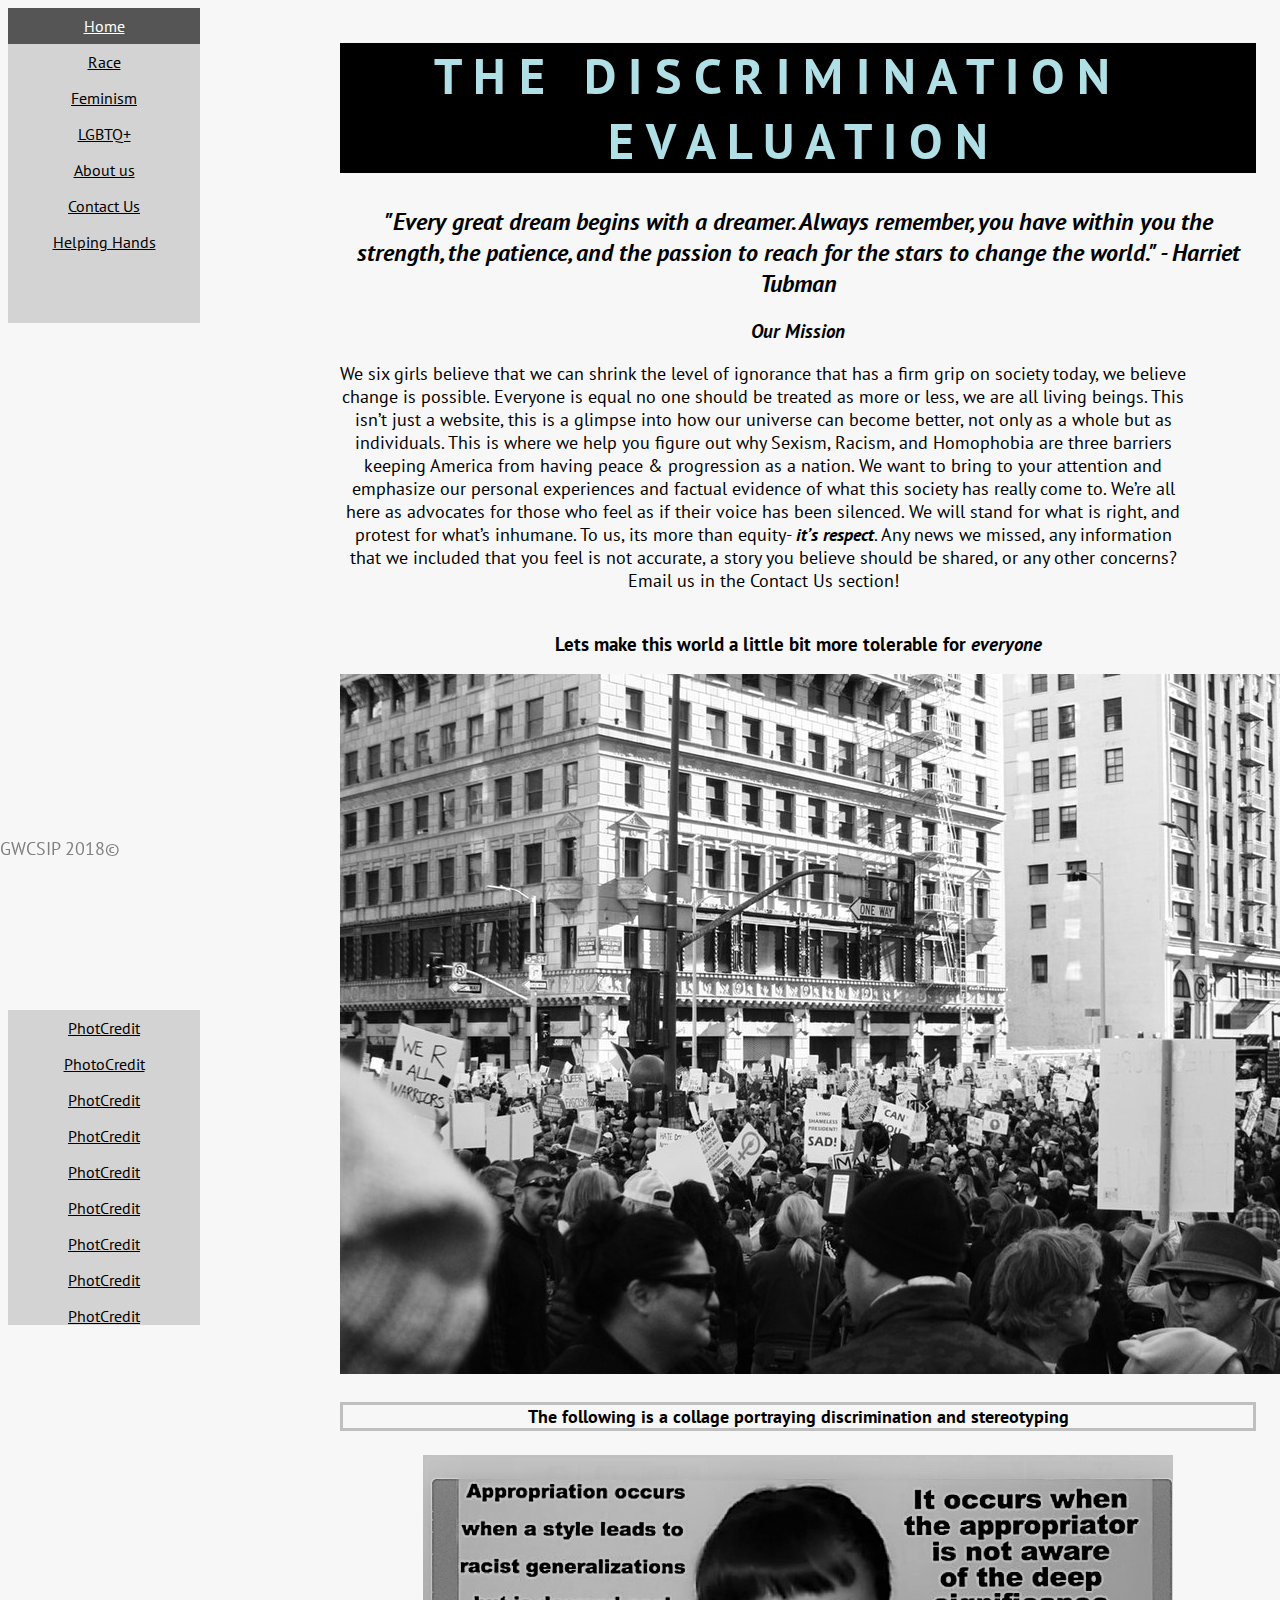
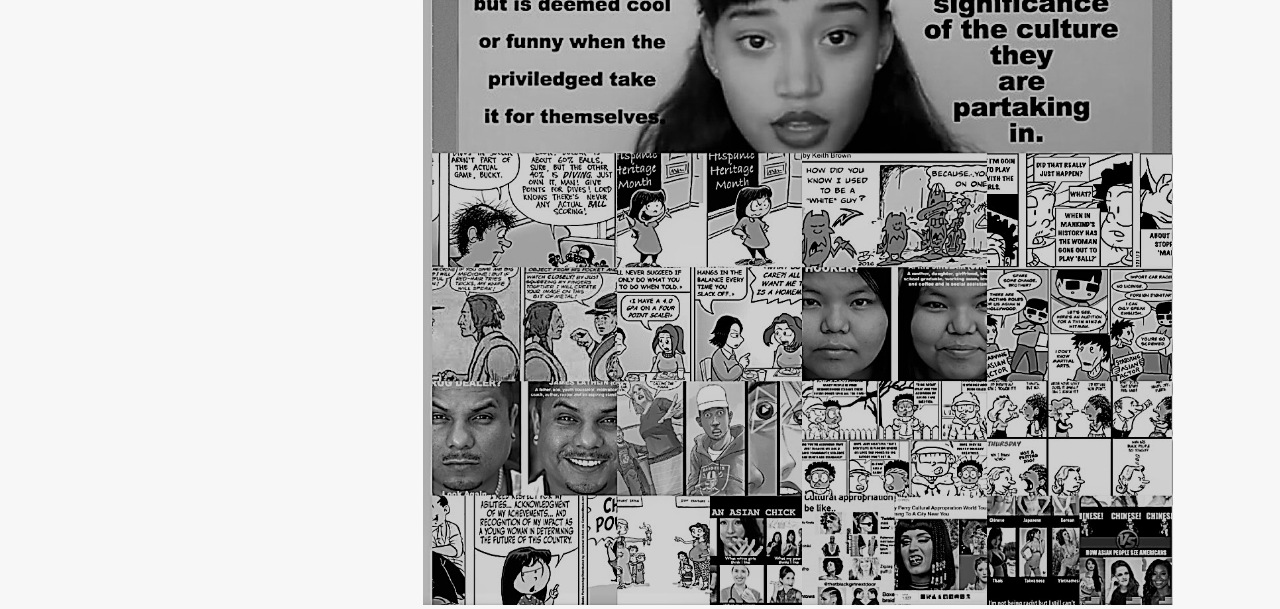
<file: index.html>
<!DOCTYPE html>
<html>
<!--The fonts of the website that we took from google -->
<head>
<link rel="stylesheet" href="final.css">
<link href="https://fonts.googleapis.com/css?family=PT+Sans" rel="stylesheet">
<style>
p.ridge {border-style: ridge;}

.borderexample
{
border-style:solid;
border-color:#bfbfbf;
}

</style>

</head>

<body>
<!-- Pages links-->
<ul>
  <li><a class="active" href="http://some-leaves.github.io/index.html">Home</a></li>
  <li><a href="http://some-leaves.github.io/race.html">Race</a></li>
  <li><a href="http://some-leaves.github.io/gender.html">Feminism</a></li>
  <li><a href="http://some-leaves.github.io/lgbtq+.html">LGBTQ+</a></li>
  <li><a href="http://some-leaves.github.io/AboutUs.html">About us</a></li>
  <li><a href="http://some-leaves.github.io/contact.html">Contact Us</a></li>
  <li><a href="http://some-leaves.github.io/helpinghands">Helping Hands</a></li>
</ul>

<meta name="viewport" content="width=device-width, initial-scale=1">
<style>
.footer {
   position: fixed;
   left: 0;
   bottom: 0;
   width: 100%;

   color: grey;

}

</style>
<!-- Lauren's note for the backdrop -->
<div class="backdrop"> </div>



<div style="margin-left:25%;padding:1px 16px;height:1000px;">



<center>
 <h1 class="ridge"><strong> T H E  &nbsp; D I S C R I M I N A T I O N &nbsp; &nbsp;<br> E V A L U A T I O N </strong></h1>



<h2><em> "Every great dream begins with a dreamer. Always remember, you have within you the strength, the patience, and the passion to reach for the stars to change the world."
- Harriet Tubman</em> </h2>
<h3><strong><em> Our Mission</em></strong></h3>

<p> We six girls believe that we can shrink the level of ignorance that has a firm grip on society today, we believe change is possible. Everyone is equal no one should be treated as more or less, we are all living beings.
 This isn’t just a website, this is a glimpse into how our universe can become better, not only as a whole but as individuals. This is where we help you figure out why Sexism, Racism, and Homophobia are three barriers keeping America from having peace & progression as a nation. We want to bring to your attention and emphasize our personal experiences and factual evidence of what this society has really come to. We’re all here as advocates for those who feel as if their voice has been silenced. We will stand for what is right, and protest for what’s inhumane. To us, its more than equity- <em><strong>it’s respect</strong></em>. Any news we missed, any information that we included that you feel is not accurate, a story you believe should be shared, or any other concerns? Email us in the Contact Us section!</p>

<h3><strong>Lets make this world a little bit more tolerable for <em>everyone</em></strong></h3>
<img src="justice.jpg">

<div>

<h4 class="borderexample"> <strong> The following is a collage portraying discrimination and stereotyping </strong> </h4>
<img src="FinalT.A.E Backdrop.jpg" height="750" width="750">

</center>
</div>


<ul>
  <li><a href="https://kotaku.com/out-this-week-a-comic-book-where-a-black-street-dude-a-1768065201">PhotCredit</a></li>
  <li><a href="https://www.google.com/search?rlz=1C1GCEB_enUS803US803&biw=1920&bih=915&tbm=isch&sa=1&ei=zABiW4_WMtL2swWBi7yIBA&q=racist+white+stereotypes+anime+comic+strips&oq=racist+white+stereotypes+anime+comic+strips&gs_l=img.3...9781.13123..13689...0.0...78.494.7......1....1..gws-wiz-img.1ucAZBwSbMo#imgdii=s3LGfjUhLh9vMM:&imgrc=kyQDMY6OoNy_RM:">PhotoCredit</a></li>
  <li><a href="http://www.uydmedia.com/a-tcks-perspective-on-cultural-appropriation/">PhotCredit</a></li>
  <li><a href="http://www.thebuzzonhr.com/2017/02/05/day-5-cultural-appropriation/">PhotCredit</a></li>
  <li><a href="https://www.marieclaire.com/beauty/a12768736/cultural-appropriation-halloween/">PhotCredit</a></li>
  <li><a href="https://www.pinterest.com/pin/439875088581553246">PhotCredit</a></li>
  <li><a href="https://gifer.com/en/7o51">PhotCredit</a></li>
  <li><a href="http://www.smosh.com/articles/how-people-take-showers-just-meme-confirm-all-your-stereotypes-17-pics">PhotCredit</a></li>
  <li><a href="http://globalperspectivesforteensbyteens.pbworks.com/w/page/96979575/First%20Nation%20Stereotype">PhotCredit</a></li>
  <li><a href="https://www.pinterest.com/pin/857443216529755033/">PhotCredit</a></li>
   <li><a href="https://gifer.com/en/7o51">PhotCredit</a></li>
   <li><a href="https://www.cartoonstock.com/directory/c/chica_power.asp">PhotCredit</a></li>
</ul>


<div class="footer">
<p> GWCSIP 2018©  </p>

</div>

</body>


</html>
</file>
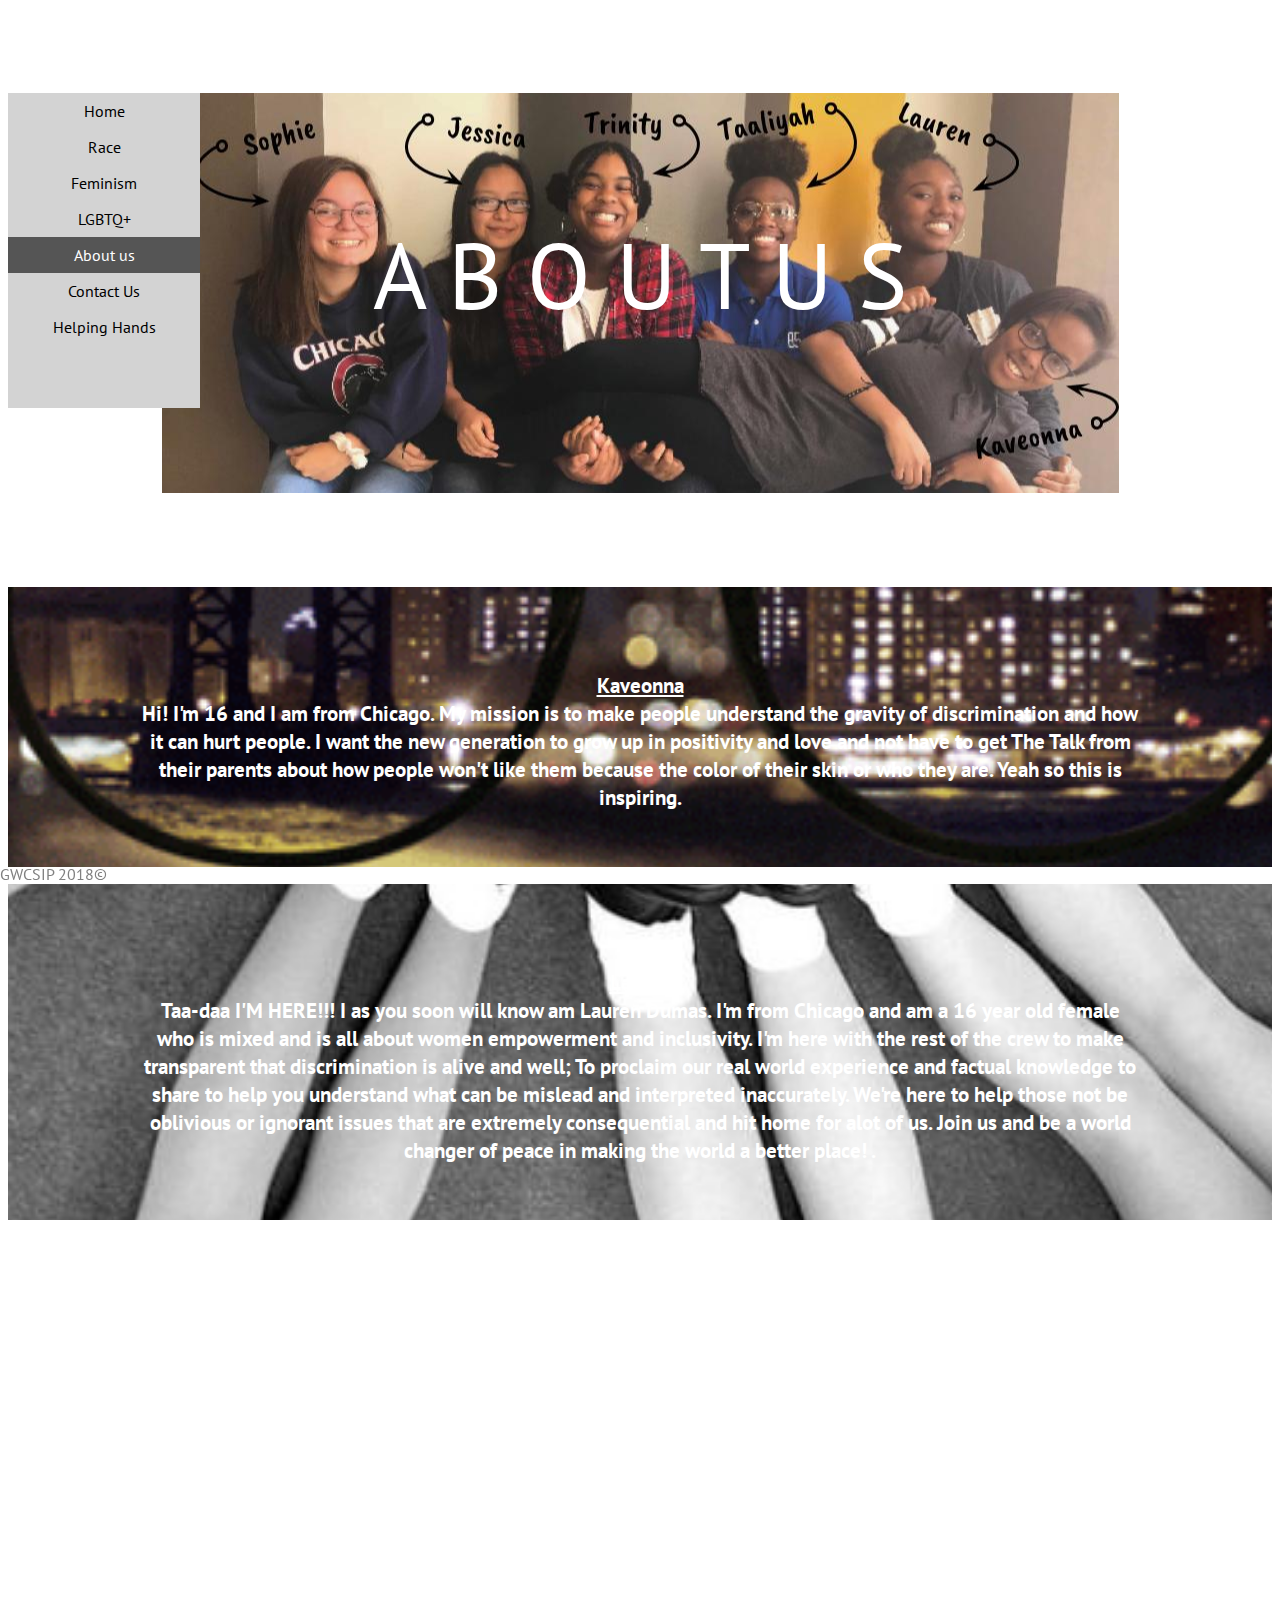
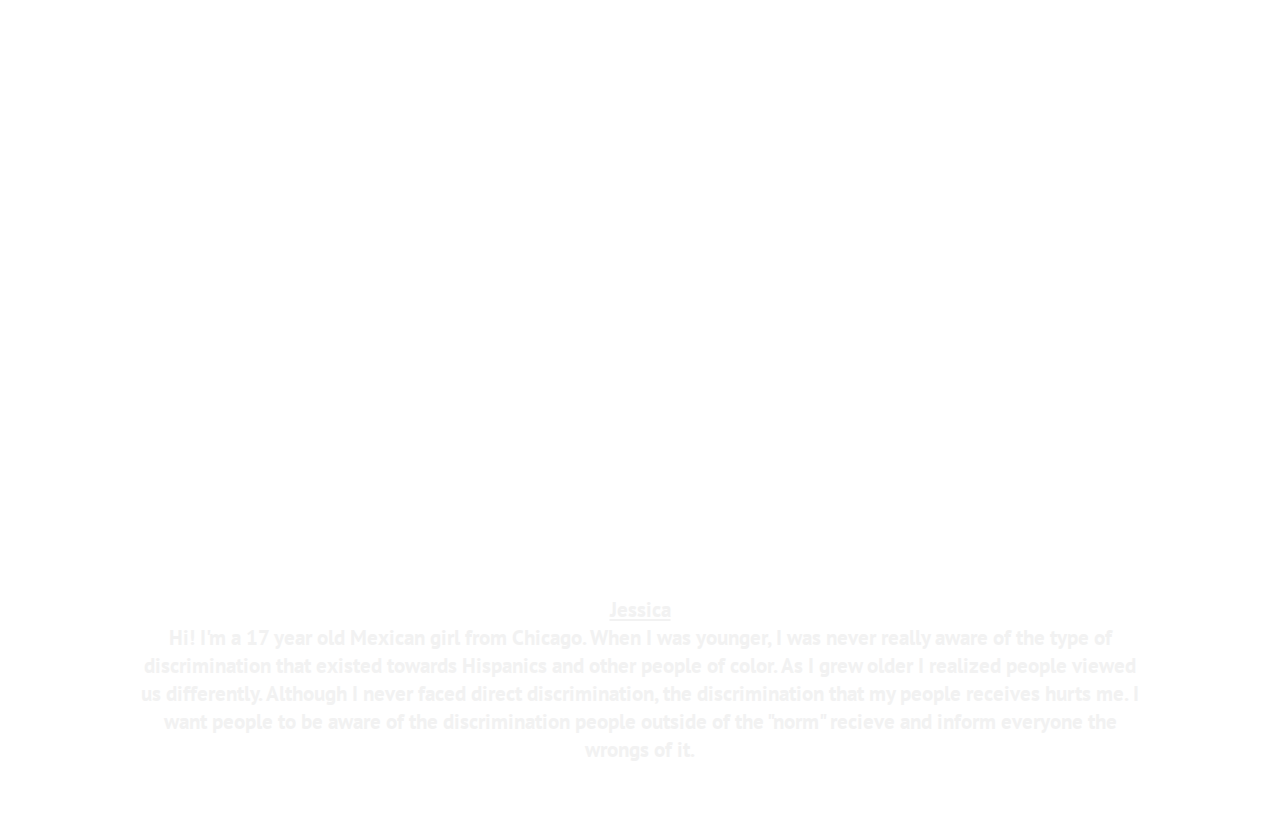
<file: AboutUs.html>
<!DOCTYPE html>
<html>
<head>
<link rel="stylesheet" href="AboutUs.css">
<link href="https://fonts.googleapis.com/css?family=PT+Sans" rel="stylesheet">
<style>
p.ridge {border-style: ridge;}
</style>

</head>

<body>
  <ul> <!--this is the nav bar-->
        <li><a href="http://some-leaves.github.io/index.html">Home</a></li>
        <li><a href="http://some-leaves.github.io/race.html">Race</a></li>
        <li><a href="http://some-leaves.github.io/gender.html">Feminism</a></li>
        <li><a href="http://some-leaves.github.io/lgbtq+.html">LGBTQ+</a></li>
        <li><a class="active" href="http://some-leaves.github.io/AboutUs.html">About us</a></li>
        <li><a href="http://some-leaves.github.io/contact.html">Contact Us</a></li>
        <li><a href="http://some-leaves.github.io/helpinghands.html">Helping Hands</a></li>
  </ul>

  <meta name="viewport" content="width=device-width, initial-scale=1">
<style>
.footer {
   position: fixed;
   left: 0;
   bottom: 0;
   width: 100%;

   color: grey;

}
</style>

<div class="footer">
  <p>GWCSIP 2018©</p>
</div>

  <center>
    <p class="title"><br>A B O U T   U S</p>
  </center>
  <center>
     <div class="parallax1"><h1><u><br><br><br>Kaveonna</u><br>
       Hi! I'm 16 and I am from Chicago.
       My mission is to make people understand the gravity of discrimination
        and how it can hurt people. I want the new generation to grow up
        in positivity and love and not have to get The Talk from their parents
        about how people won't like them because the color of their skin or who
        they are. Yeah so this is inspiring.<br><br><br></h1></center></div>

 <center>

  <div class="parallax2"><h2><br><br><br><u>Lauren</u><br>
      Taa-daa I'M HERE!!! I as you soon will know am Lauren Dumas. I'm from Chicago and am a 16 year old female who is mixed and is all about women empowerment and inclusivity. I'm here with the rest of the crew to make transparent that discrimination is alive and well; To proclaim our real world experience and factual knowledge to share to help you understand what can be mislead and interpreted inaccurately. We're here to help those not be oblivious or ignorant issues that are extremely consequential and hit home for alot of us. Join us and be a world changer of peace in making the world a better place!
       .<br><br><br></h2></center></div>
  <center>

  <div class="parallax3"><h3><br><br><br><u>Taaliyah</u><br>
    Wassup, I'm 16 and from Chicago. Being able to inform others on the consequences of
     their so called "jokes", minor comments or actions on topics such as these will make me feel as
     though I'm giving back to make sure our communities become more of a concrete establishment of
     equity and peace.<br><br><br></h3></center></div>
  <center>

  <div class="parallax4"><h4><br><br><br><u>Trinity</u><br>
      Hey. I am a 16 year old female. I am passionate about this project because I believe that
      ignorance is dangerous. I have never faced direct discrimination but routinely have to get
      into heated conversations explaining to people why the things they consider "facts" are wrong.<br><br><br></h4></center></div>
<center>

  <div class="parallax5"><h5><br><br><br><u><strong>Sophie</u><br>
    Hi there! I'm 17 years old, and I live in the suburbs about an hour out from Chicago.
    Although I'm white and was raised in more of a sheltered community, the friends I have grown
    up with have been a major part of my drive to raise awareness for social issues that our society
    has worked to erase from the public.<br><br><br></h5></center></strong></div>
<center>

  <div class="parallax6"><h6><br><br><br><u>Jessica</u><br>
      Hi! I'm a 17 year old Mexican girl from Chicago. When I was younger, I was never really aware of the type
      of discrimination that existed towards Hispanics and other people of color. As I grew older I
      realized people viewed us differently. Although I never faced direct discrimination, the
      discrimination that my people receives hurts me. I want people to be aware of the discrimination people outside of the "norm" recieve and inform everyone the wrongs of it.<br><br><br></h6></center></div>




</body>
</html>
</file>
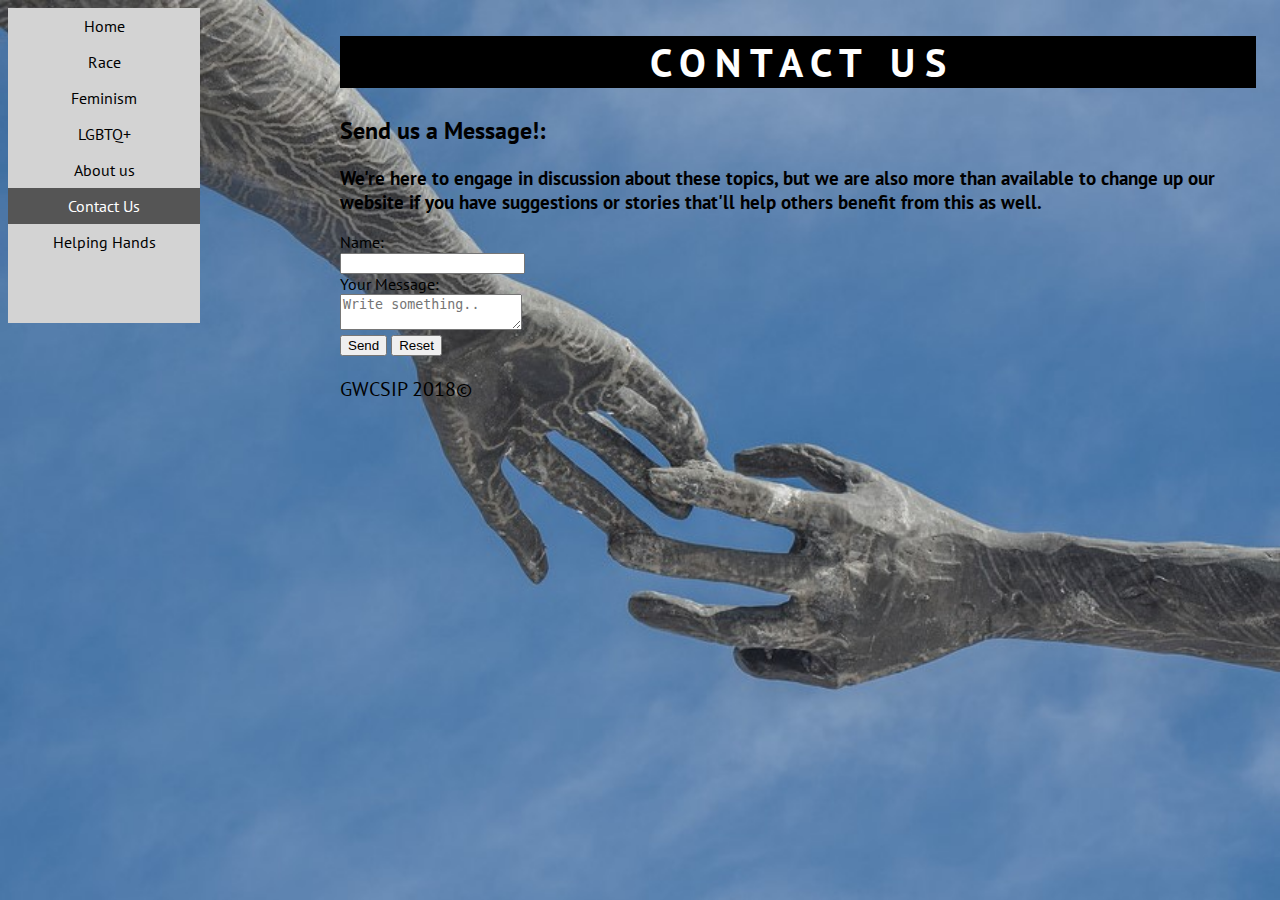
<file: contact.html>
<!DOCTYPE html>
<html>
<head>
<link rel="stylesheet" href="contact.css">

<link href="https://fonts.googleapis.com/css?family=PT+Sans" rel="stylesheet">

</head>
<body>


<ul>
  <li><a href="http://some-leaves.github.io/index.html">Home</a></li>
  <li><a href="http://some-leaves.github.io/race.html">Race</a></li>
  <li><a href="http://some-leaves.github.io/gender.html">Feminism</a></li>
  <li><a href="http://some-leaves.github.io/lgbtq+.html">LGBTQ+</a></li>
  <li><a href="http://some-leaves.github.io/AboutUs.html">About us</a></li>
  <li><a class="active" href="http://some-leaves.github.io/contact.html">Contact Us</a></li>
  <li><a href="http://some-leaves.github.io/helpinghands.html">Helping Hands</a></li>
</ul>

<div style="margin-left:25%;padding:1px 16px;height:500px;">
  <center>

  <center><h1><strong>C O N T A C T &nbsp; U S</strong></h1></center>

  </center>


<!-- <img src="images.jpg"> -->


<h2>Send us a Message!:</h2>
<h3> We're here to engage in discussion about these topics, but we are also more than available to change up our website if you have suggestions or stories that'll help others benefit from this as well.</h3>

<form action="mailto:gwcsip2018@gmail.com" method="post" enctype="text/plain">
Name:<br>
<input type="text" name="name"><br>
<!--E-mail:<br>
<input type="text" name="mail"><br> -->
<label for="subject">Your Message:</label><br>
    <textarea id="subject" name="subject" placeholder="Write something.."></textarea>
<br>
<input type="submit" value="Send">
<input type="reset" value="Reset">
</form>

<meta name="viewport" content="width=device-width, initial-scale=1">
<style>
<.footer {
   position: fixed;
   left: 0;
   bottom: 0;
   width: 100%;

   color: grey;

}

</style>
<!-- <img class="images.jpg" src="images.jpg" alt="Paris" width="1000" height="600">
</head> -->

<div class="footer">
  <p>GWCSIP 2018©</p>
</div>

</body>
</html>
</file>
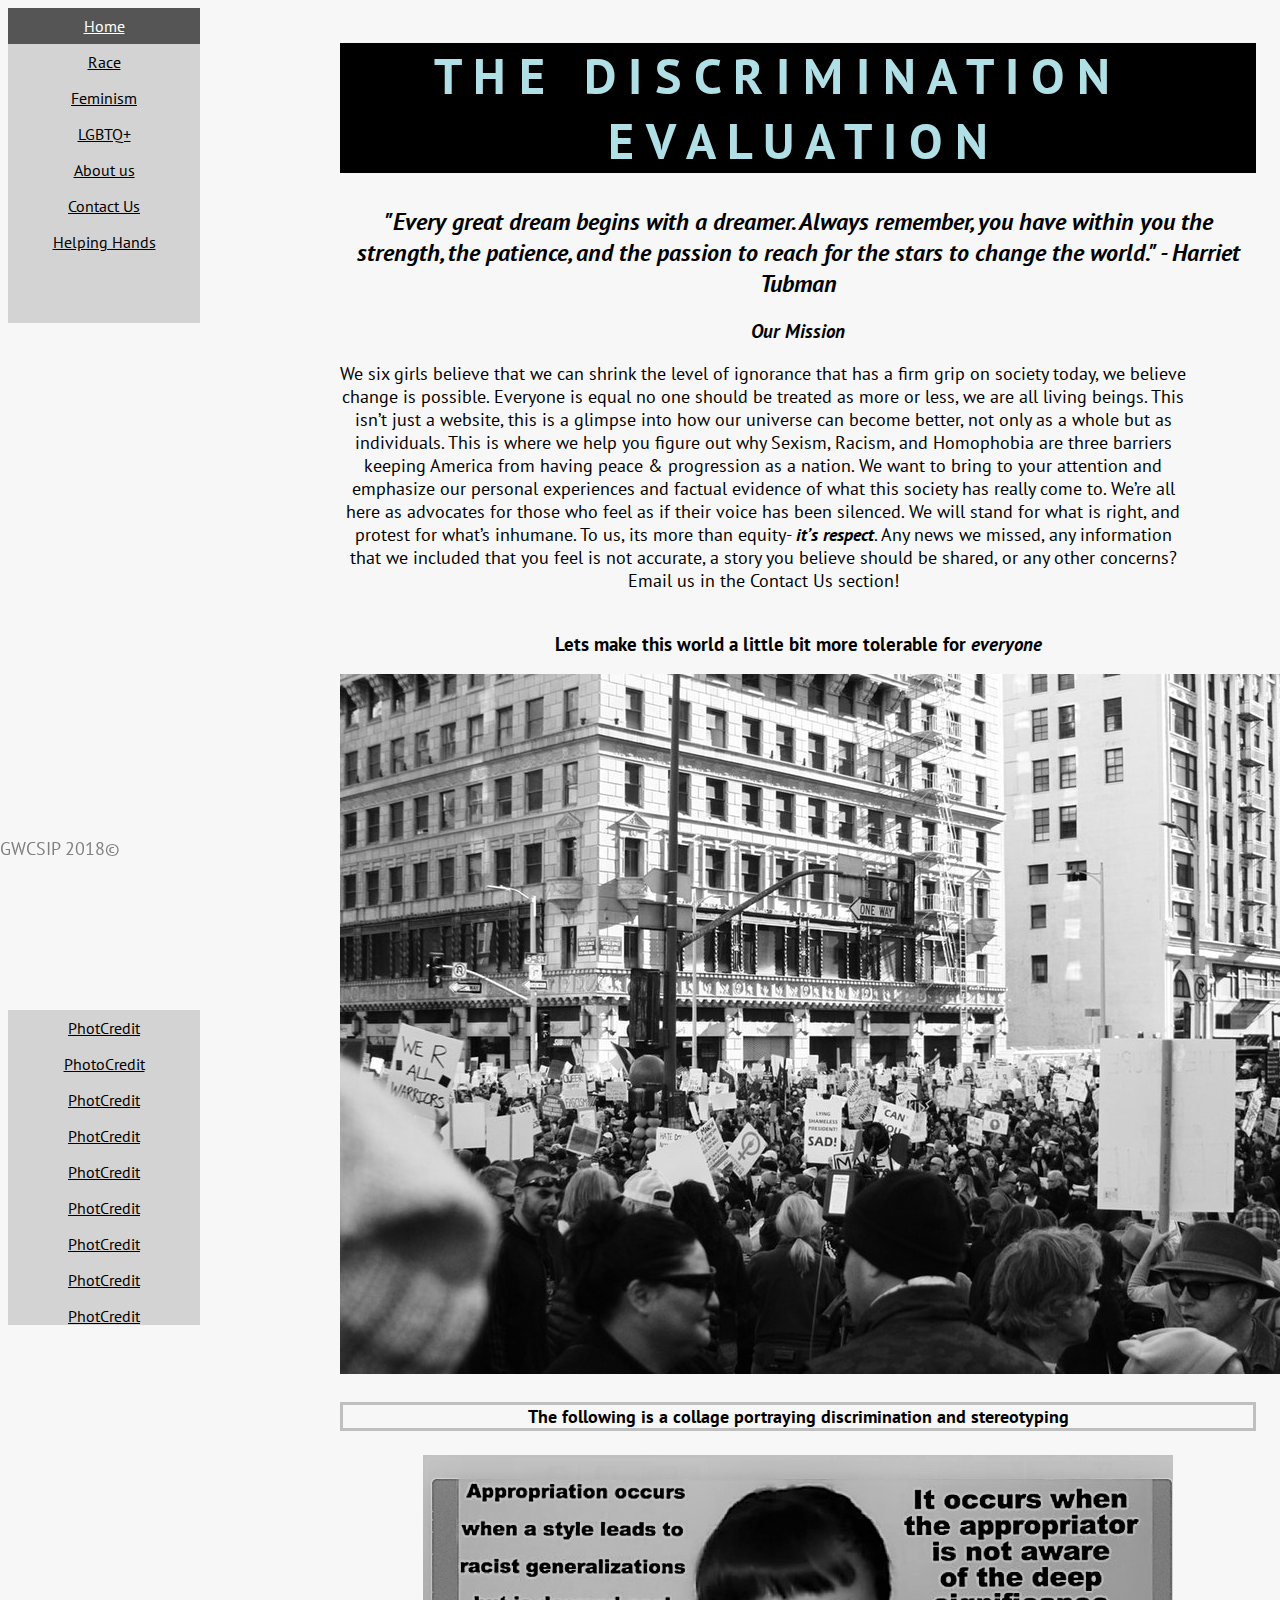
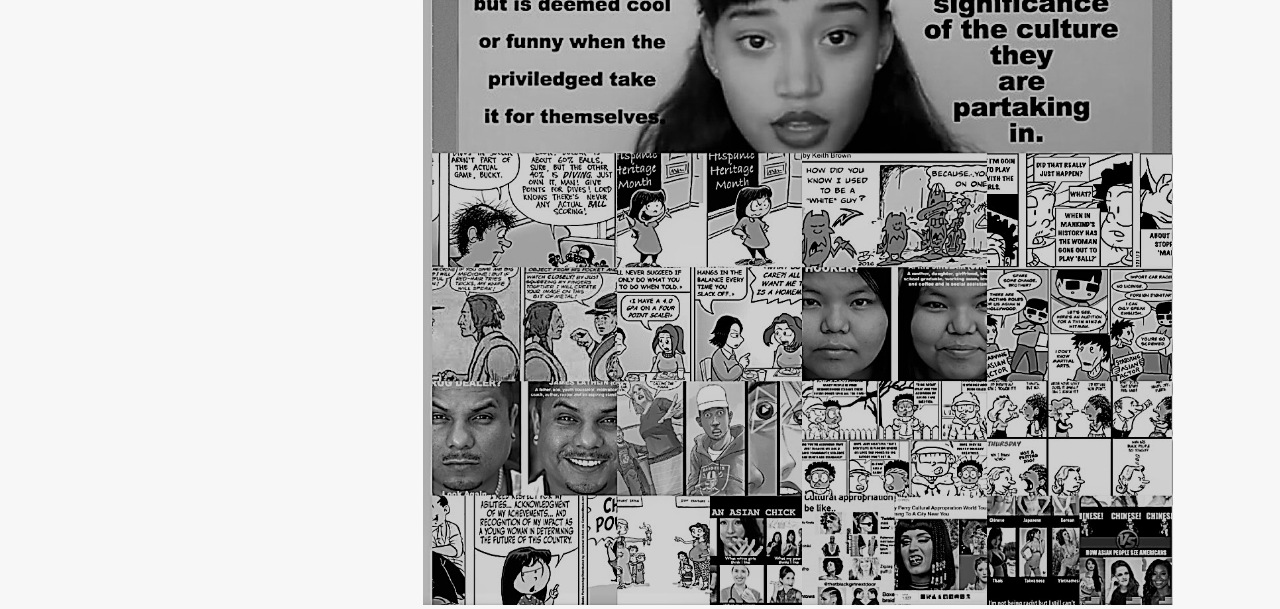
<file: final.html>
<!DOCTYPE html>
<html>
<!--The fonts of the website that we took from google -->
<head>
<link rel="stylesheet" href="final.css">
<link href="https://fonts.googleapis.com/css?family=PT+Sans" rel="stylesheet">
<style>
p.ridge {border-style: ridge;}

.borderexample
{
border-style:solid;
border-color:#bfbfbf;
}

</style>

</head>

<body>
<!-- Pages links-->
<ul>
  <li><a class="active" href="http://some-leaves.github.io/final.html">Home</a></li>
  <li><a href="http://some-leaves.github.io/race.html">Race</a></li>
  <li><a href="http://some-leaves.github.io/gender.html">Feminism</a></li>
  <li><a href="http://some-leaves.github.io/lgbtq+.html">LGBTQ+</a></li>
  <li><a href="http://some-leaves.github.io/AboutUs.html">About us</a></li>
  <li><a href="http://some-leaves.github.io/contact.html">Contact Us</a></li>
  <li><a href="http://some-leaves.github.io/helpinghands">Helping Hands</a></li>
</ul>

<meta name="viewport" content="width=device-width, initial-scale=1">
<style>
.footer {
   position: fixed;
   left: 0;
   bottom: 0;
   width: 100%;

   color: grey;

}

</style>
<!-- Lauren's note for the backdrop -->
<div class="backdrop"> </div>



<div style="margin-left:25%;padding:1px 16px;height:1000px;">



<center>
 <h1 class="ridge"><strong> T H E  &nbsp; D I S C R I M I N A T I O N &nbsp; &nbsp;<br> E V A L U A T I O N </strong></h1>



<h2><em> "Every great dream begins with a dreamer. Always remember, you have within you the strength, the patience, and the passion to reach for the stars to change the world."
- Harriet Tubman</em> </h2>
<h3><strong><em> Our Mission</em></strong></h3>

<p> We six girls believe that we can shrink the level of ignorance that has a firm grip on society today, we believe change is possible. Everyone is equal no one should be treated as more or less, we are all living beings.
 This isn’t just a website, this is a glimpse into how our universe can become better, not only as a whole but as individuals. This is where we help you figure out why Sexism, Racism, and Homophobia are three barriers keeping America from having peace & progression as a nation. We want to bring to your attention and emphasize our personal experiences and factual evidence of what this society has really come to. We’re all here as advocates for those who feel as if their voice has been silenced. We will stand for what is right, and protest for what’s inhumane. To us, its more than equity- <em><strong>it’s respect</strong></em>. Any news we missed, any information that we included that you feel is not accurate, a story you believe should be shared, or any other concerns? Email us in the Contact Us section!</p>

<h3><strong>Lets make this world a little bit more tolerable for <em>everyone</em></strong></h3>
<img src="justice.jpg">

<div>

<h4 class="borderexample"> <strong> The following is a collage portraying discrimination and stereotyping </strong> </h4>
<img src="FinalT.A.E Backdrop.jpg" height="750" width="750">

</center>
</div>


<ul>
  <li><a href="https://kotaku.com/out-this-week-a-comic-book-where-a-black-street-dude-a-1768065201">PhotCredit</a></li>
  <li><a href="https://www.google.com/search?rlz=1C1GCEB_enUS803US803&biw=1920&bih=915&tbm=isch&sa=1&ei=zABiW4_WMtL2swWBi7yIBA&q=racist+white+stereotypes+anime+comic+strips&oq=racist+white+stereotypes+anime+comic+strips&gs_l=img.3...9781.13123..13689...0.0...78.494.7......1....1..gws-wiz-img.1ucAZBwSbMo#imgdii=s3LGfjUhLh9vMM:&imgrc=kyQDMY6OoNy_RM:">PhotoCredit</a></li>
  <li><a href="http://www.uydmedia.com/a-tcks-perspective-on-cultural-appropriation/">PhotCredit</a></li>
  <li><a href="http://www.thebuzzonhr.com/2017/02/05/day-5-cultural-appropriation/">PhotCredit</a></li>
  <li><a href="https://www.marieclaire.com/beauty/a12768736/cultural-appropriation-halloween/">PhotCredit</a></li>
  <li><a href="https://www.pinterest.com/pin/439875088581553246">PhotCredit</a></li>
  <li><a href="https://gifer.com/en/7o51">PhotCredit</a></li>
  <li><a href="http://www.smosh.com/articles/how-people-take-showers-just-meme-confirm-all-your-stereotypes-17-pics">PhotCredit</a></li>
  <li><a href="http://globalperspectivesforteensbyteens.pbworks.com/w/page/96979575/First%20Nation%20Stereotype">PhotCredit</a></li>
  <li><a href="https://www.pinterest.com/pin/857443216529755033/">PhotCredit</a></li>
   <li><a href="https://gifer.com/en/7o51">PhotCredit</a></li>
   <li><a href="https://www.cartoonstock.com/directory/c/chica_power.asp">PhotCredit</a></li>
</ul>


<div class="footer">
<p> GWCSIP 2018©  </p>

</div>

</body>


</html>
</file>
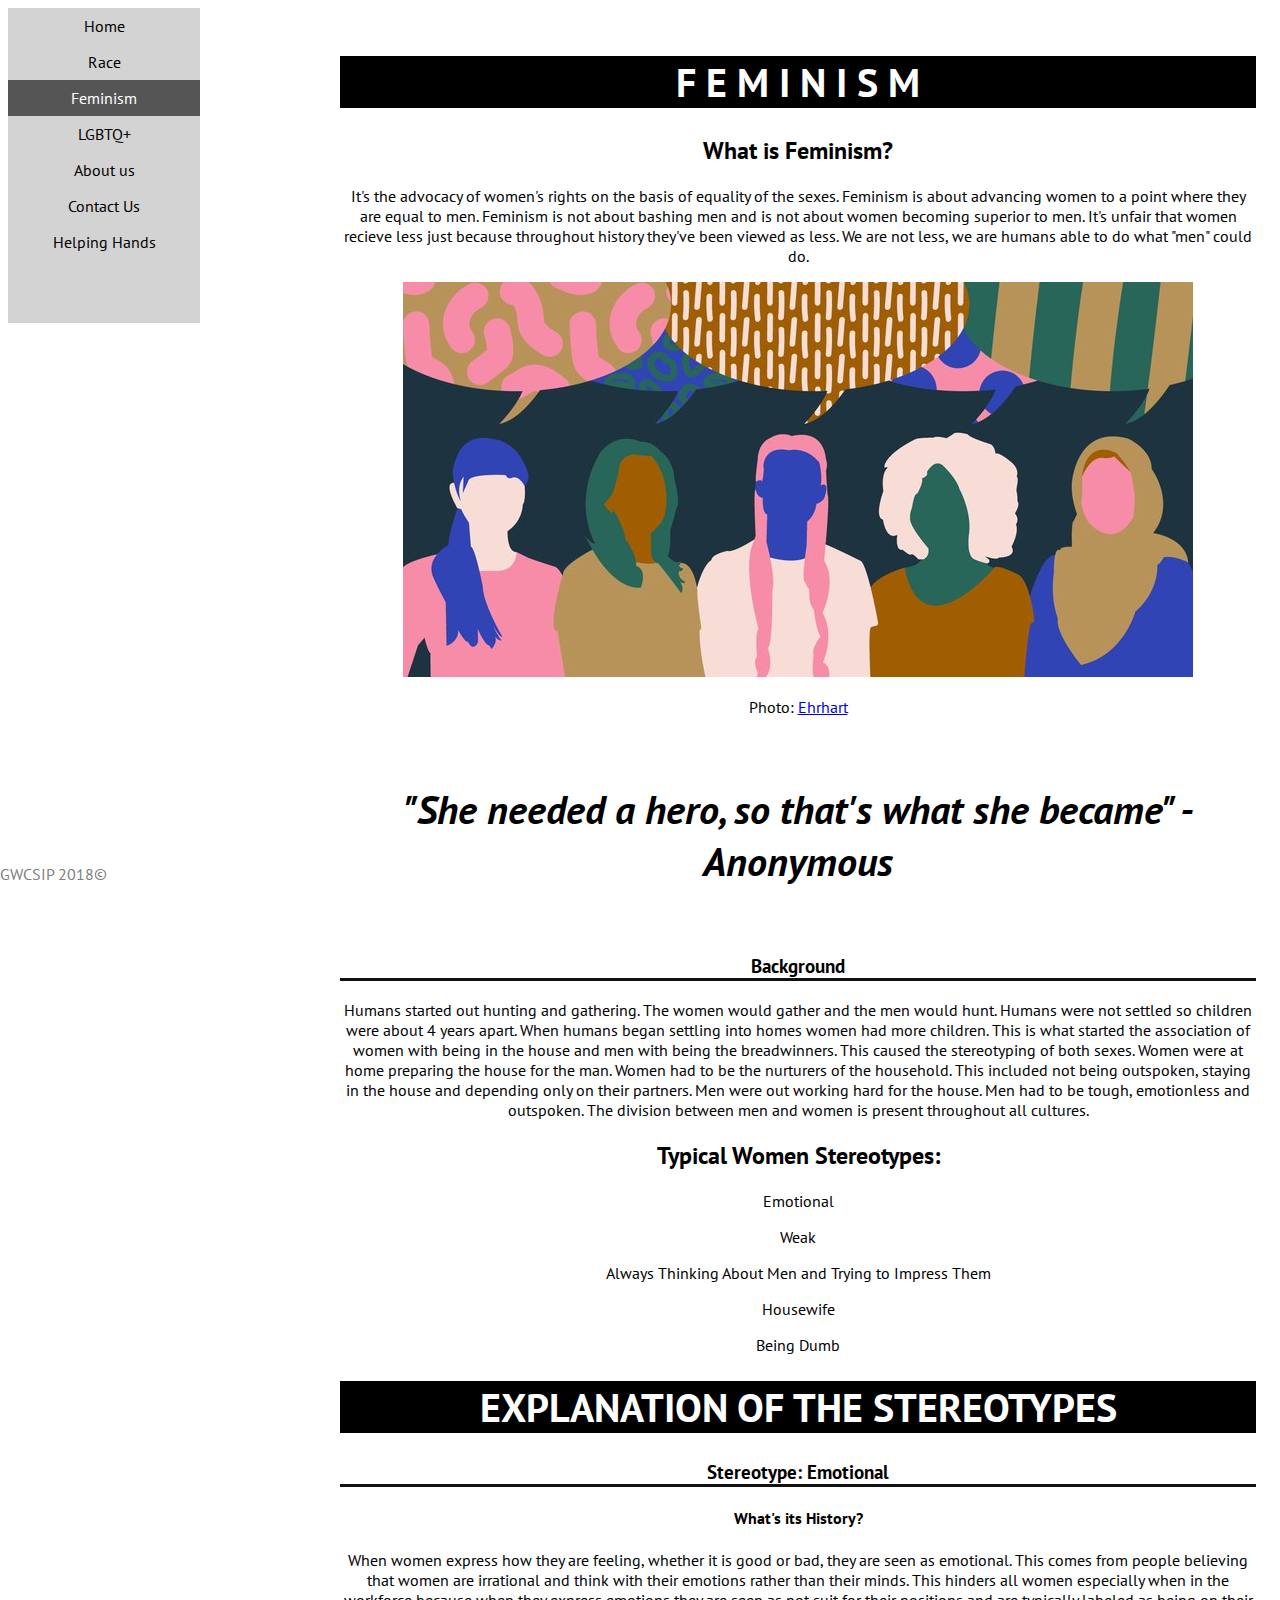
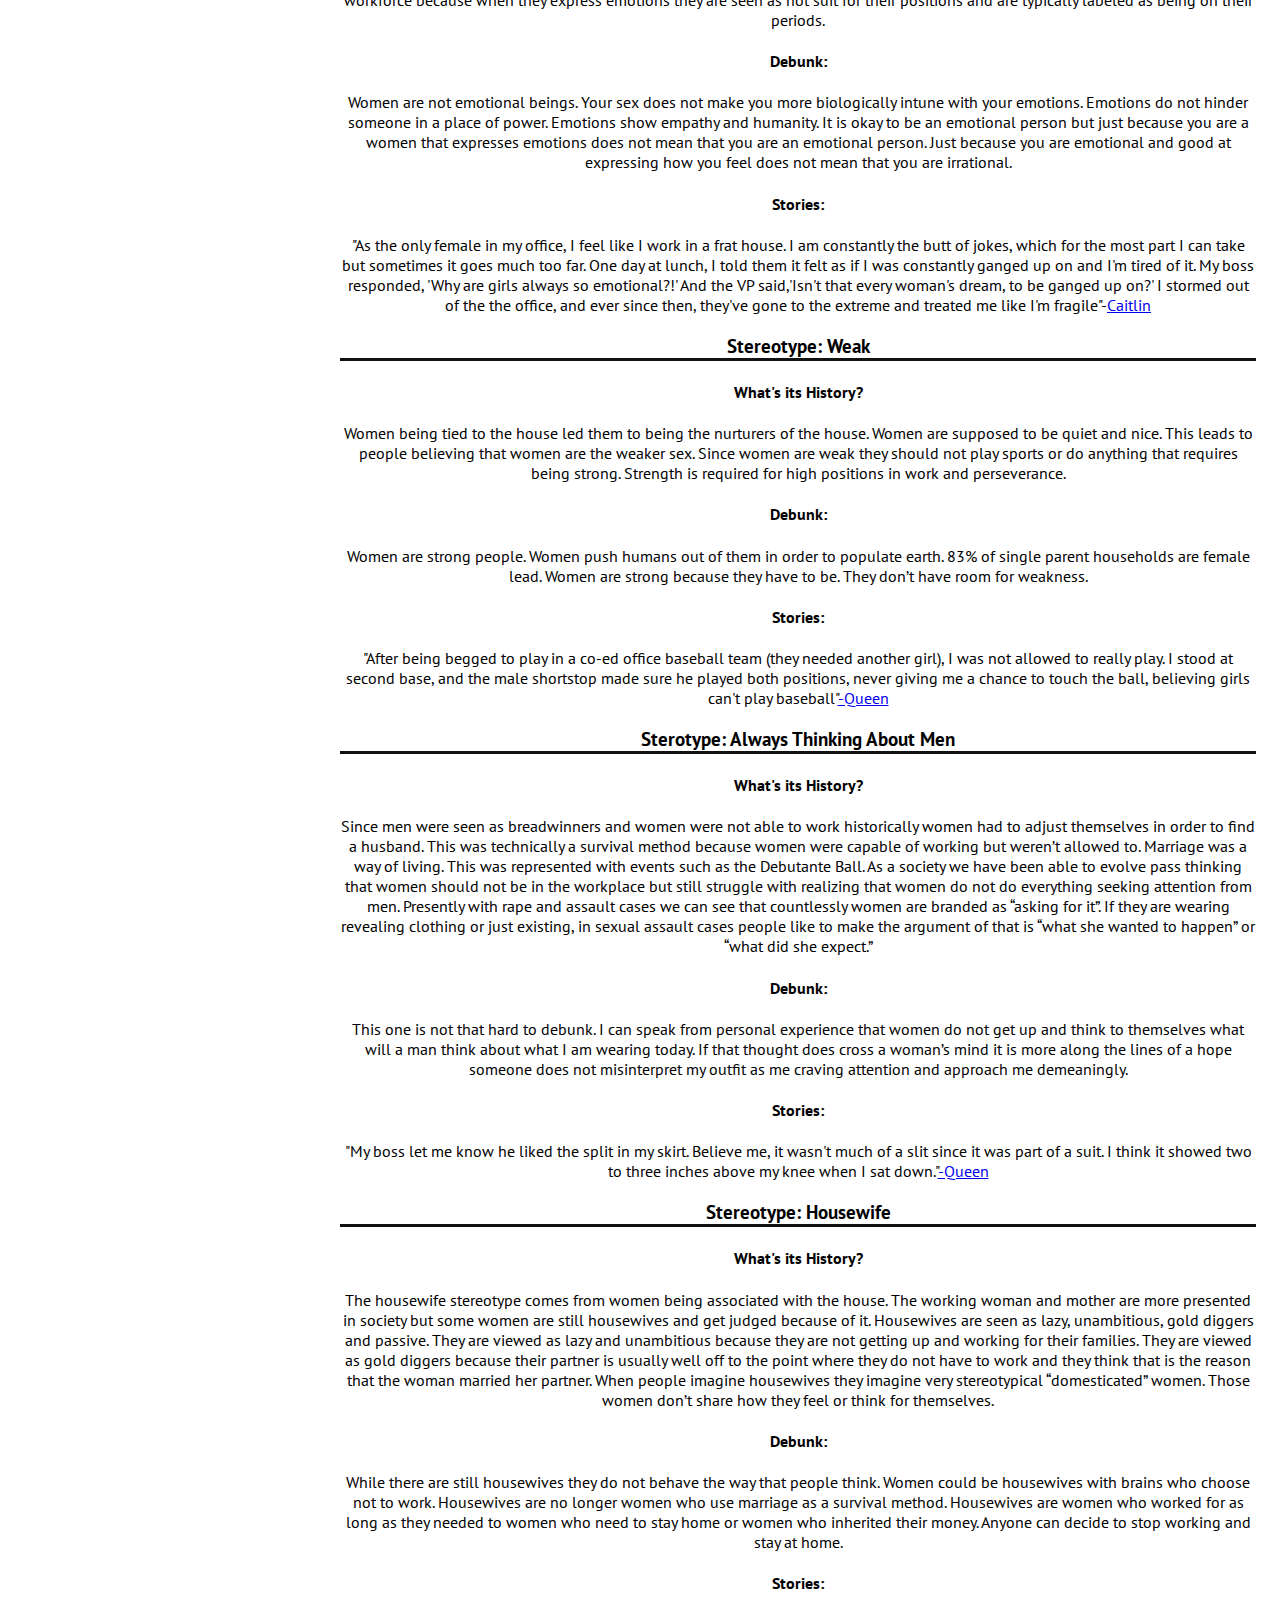
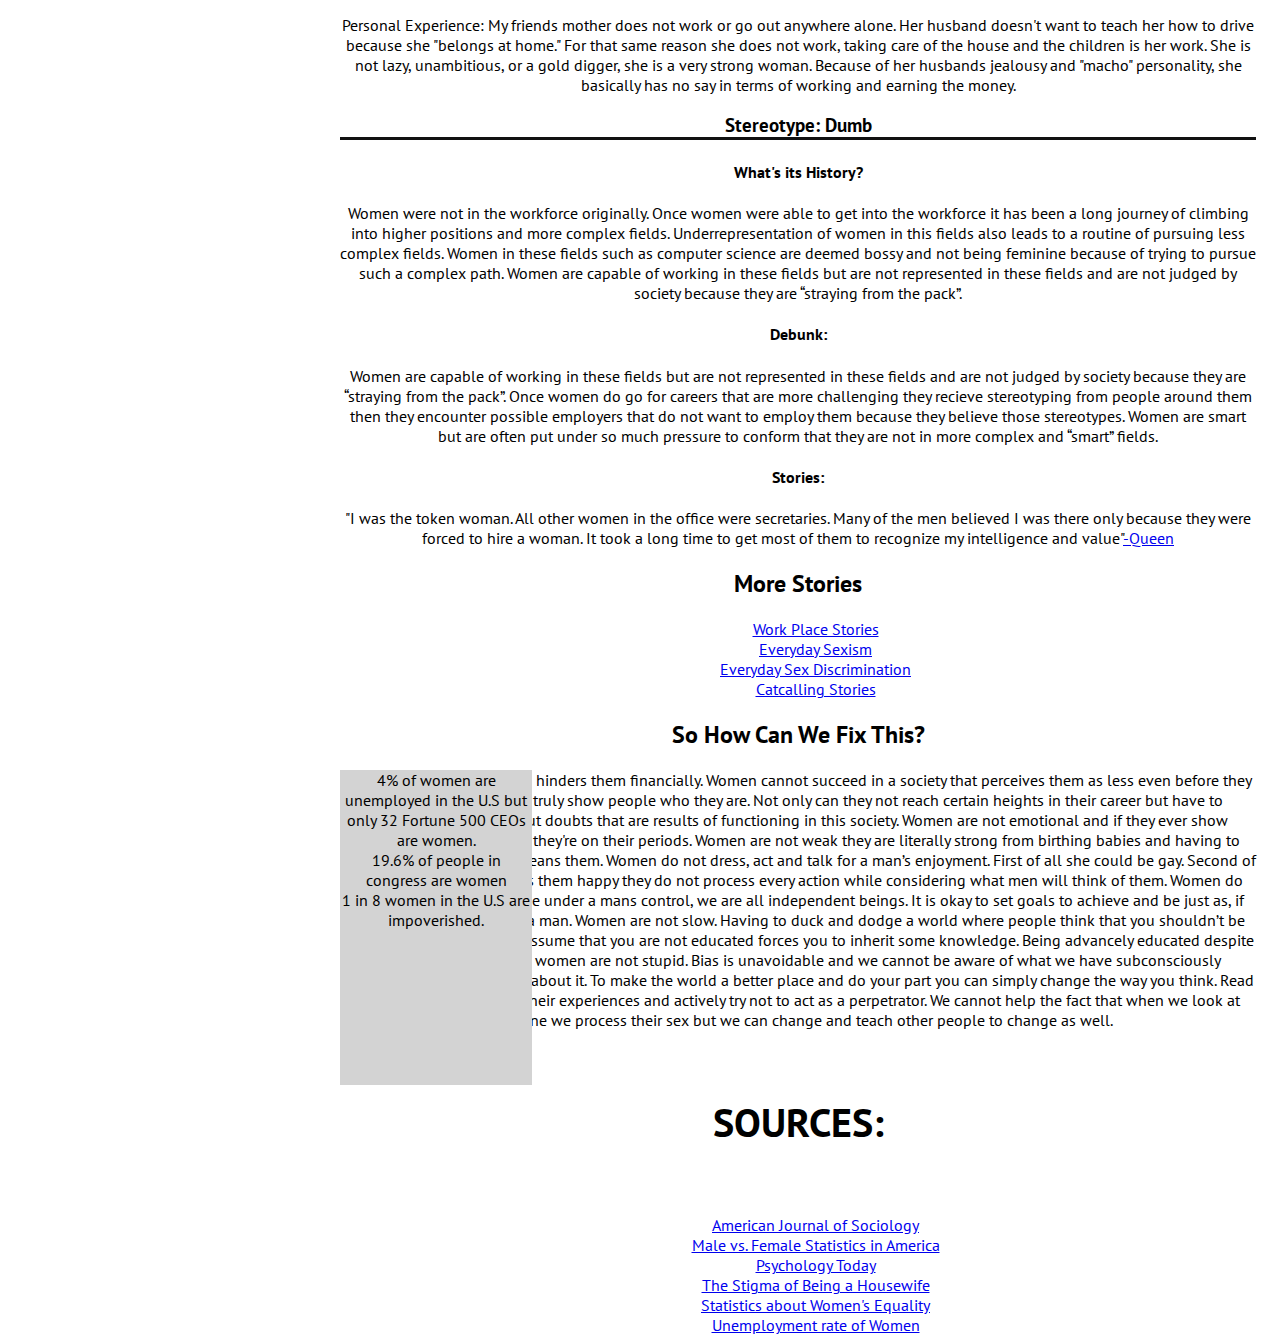
<file: gender.html>
<!DOCTYPE html>
<html>
<head>
<link rel="stylesheet" href="gender.css">
<link href="https://fonts.googleapis.com/css?family=PT+Sans" rel="stylesheet">
<body>


<ul>
  <li><a href="http://some-leaves.github.io/index.html">Home</a></li>
  <li><a href="http://some-leaves.github.io/race.html">Race</a></li>
  <li><a class="active" href="http://some-leaves.github.io/gender.html">Feminism</a></li>
  <li><a href="http://some-leaves.github.io/lgbtq+.html">LGBTQ+</a></li>
  <li><a href="http://some-leaves.github.io/AboutUs.html">About us</a></li>
  <li><a href="http://some-leaves.github.io/contact.html">Contact Us</a></li>
  <li><a href="https://some-leaves.github.io/helpinghands.html">Helping Hands</a></li>
</ul>

<meta name="viewport" content="width=device-width, initial-scale=1">
<style>
.footer {
   position: fixed;
   left: 0;
   bottom: 0;
   width: 20%;
   background-color: white;
   color: grey;

}
</style>
</head>

S<div class="footer">
  <p>GWCSIP 2018©</p>
</div>


<div style="margin-left:25%;padding:1px 16px;height:1000px;">
  <center>

  <h1><strong>F E M I N I S M</strong></h1>
  <h2>What is Feminism?</h2>

<p>It's the advocacy of women's rights on the basis of equality of the sexes. Feminism is about advancing women to a point where they are equal to men. Feminism is not about bashing men and is not about women becoming superior to men. It's unfair that women recieve less just because throughout history they've been viewed as less. We are not less, we are humans able to do what "men" could do. </p>
<img src="feminist.jpg">
<p><caption>Photo: <a href="https://www.mar-tine.com/?lightbox=dataItem-j8yl5q53"target="_blank">Ehrhart</a></caption></p>
<h5><strong><em>"She needed a hero, so that's what she became" -Anonymous</em></strong></h5>
<h3>Background</h3>
<p>Humans started out hunting and gathering. The women would gather and the men would hunt. Humans were not settled so children were about 4 years apart. When humans began settling into homes women had more children. This is what started the association of women with being in the house and men with being the breadwinners. This caused the stereotyping of both sexes. Women were at home preparing the house for the man. Women had to be the nurturers of the household. This included not being outspoken, staying in the house and depending only on their partners. Men were out working hard for the house. Men had to be tough, emotionless and outspoken. The division between men and women is present throughout all cultures.</p>
<dl>
  <dt>
    <h2>Typical Women Stereotypes:</h2>
    <p>Emotional</p>
    <p>Weak</p>
    <p>Always Thinking About Men and Trying to Impress Them</p>
    <p>Housewife</p>
    <p>Being Dumb</p>

<h1>EXPLANATION OF THE STEREOTYPES</h1>


<h3>Stereotype: Emotional</h3>

<h4>What's its History?</h4>

<p>When women express how they are feeling, whether it is good or bad, they are seen as emotional. This comes from people believing that women are irrational and think with their emotions rather than their minds. This hinders all women especially when in the workforce because when they express emotions they are seen as not suit for their positions and are typically labeled as being on their periods.</p>

<h4>Debunk:</h4>

<p>Women are not emotional beings. Your sex does not make you more biologically intune with your emotions. Emotions do not hinder someone in a place of power. Emotions show empathy and humanity. It is okay to be an emotional person but just because you are a women that expresses emotions does not mean that you are an emotional person. Just because you are emotional and good at expressing how you feel does not mean that you are irrational.</p>

<h4>Stories:</h4>

<p>"As the only female in my office, I feel like I work in a frat house. I am constantly the butt of jokes, which for the most part I can take but sometimes it goes much too far. One day at lunch, I told them it felt as if I was constantly ganged up on and I'm tired of it. My boss responded, 'Why are girls always so emotional?!' And the VP said,'Isn't that every woman's dream, to be ganged up on?' I stormed out of the the office, and ever since then, they've
gone to the extreme and treated me like I'm fragile"-<a href="https://www.bustle.com/articles/141964-14-women-share-the-most-sexist-things-theyve-experienced-in-the-workplace"target="_blank">Caitlin</a></p>


<h3>Stereotype: Weak</h3>

<h4>What's its History?</h4>

<p>Women being tied to the house led them to being the nurturers of the house. Women are supposed to be quiet and nice. This leads to people believing that women are the weaker sex. Since women are weak they should not play sports or do anything that requires being strong. Strength is required for high positions in work and perseverance. </p>

<h4>Debunk:</h4>

<p>Women are strong people. Women push humans out of them in order to populate earth. 83% of single parent households are female lead. Women are strong because they have to be. They don’t have room for weakness.</p>

<h4>Stories:</h4>

<p>"After being begged to play in a co-ed office baseball team (they needed another girl), I was not allowed to really play. I stood at second base, and the male shortstop made sure he played both positions, never giving me a chance to touch the ball, believing girls can't play baseball"<a href="https://www.bustle.com/articles/141964-14-women-share-the-most-sexist-things-theyve-experienced-in-the-workplace"target="_blank">-Queen</a></p>

<h3>Sterotype: Always Thinking About Men</h3>

<h4>What's its History?</h4>

<p>Since men were seen as breadwinners and women were not able to work historically women had to adjust themselves in order to find a husband. This was technically a survival method because women were capable of working but weren’t allowed to. Marriage was a way of living. This was represented with events such as the Debutante Ball. As a society we have been able to evolve pass thinking that women should not be in the workplace but still struggle with realizing that women do not do everything seeking attention from men. Presently with rape and assault cases we can see that countlessly women are branded as “asking for it”. If they are wearing revealing clothing or just existing, in sexual assault cases people like to make the argument of that is “what she wanted to happen” or “what did she expect.”</p>

<h4>Debunk:</h4>

<p>This one is not that hard to debunk. I can speak from personal experience that women do not get up and think to themselves what will a man think about what I am wearing today. If that thought does cross a woman’s  mind it is more along the lines of a hope someone does not misinterpret my outfit as me craving attention and approach me demeaningly.</p>

<h4>Stories:</h4>

<p>"My boss let me know he liked the split in my skirt. Believe me, it wasn't much of a slit since it was part of a suit. I think it showed two to three inches above my knee when I sat down."<a href="https://www.bustle.com/articles/141964-14-women-share-the-most-sexist-things-theyve-experienced-in-the-workplace"target="_blank">-Queen</a></p>

<h3>Stereotype: Housewife</h3>

<h4>What's its History?</h4>

<p>The housewife stereotype comes from women being associated with the house. The working woman and mother are more presented in society but some women are still housewives and get judged because of it. Housewives are seen as lazy, unambitious, gold diggers and passive. They are viewed as lazy and unambitious because they are not getting up and working for their families. They are viewed as gold diggers because their partner is usually well off to the point where they do not have to work and they think that is the reason that the woman married her partner. When people imagine housewives they imagine very stereotypical “domesticated” women. Those women don’t share how they feel or think for themselves.</p>

<h4>Debunk:</h4>

<p>While there are still housewives they do not behave the way that people think. Women could be housewives with brains who choose not to work. Housewives are no longer women who use marriage as a survival method. Housewives are women who worked for as long as they needed to women who need to stay home or women who inherited their money. Anyone can decide to stop working and stay at home.</p>

<h4>Stories:</h4>

<p>Personal Experience: My friends mother does not work or go out anywhere alone. Her husband doesn't want to teach her how to drive because she "belongs at home." For that same reason she does not work, taking care of the house and the children is her work. She is not lazy, unambitious, or a gold digger, she is a very strong woman. Because of her husbands jealousy and "macho" personality, she basically has no say in terms of working and earning the money.</p>

<h3>Stereotype: Dumb</h3>

<h4>What's its History?</h4>

<p>Women were not in the workforce originally. Once women were able to get into the workforce it has been a long journey of climbing into higher positions and more complex fields. Underrepresentation of women in this fields also leads to a routine of pursuing less complex fields. Women in these fields such as computer science are deemed bossy and not being feminine because of trying to pursue such a complex path. Women are capable of working in these fields but are not represented in these fields and are not judged by society because they are “straying from the pack”.</p>

<h4>Debunk:</h4>

<p>Women are capable of working in these fields but are not represented in these fields and are not judged by society because they are “straying from the pack”. Once women do go for careers that are more challenging they recieve stereotyping from people around them then they encounter possible employers that do not want to employ them because they believe those stereotypes. Women are smart but are often put under so much pressure to conform that they are not in more complex and “smart” fields.</p>

<h4>Stories:</h4>

<p>"I was the token woman. All other women in the office were secretaries. Many of the men believed I was there only because they were forced to hire a woman. It took a long time to get most of them to recognize my intelligence and value"<a href="https://www.bustle.com/articles/141964-14-women-share-the-most-sexist-things-theyve-experienced-in-the-workplace"target="_blank">-Queen</a></p>

<h2>More Stories</h2>

<dl>
  <dd><a href="https://www.bustle.com/articles/141964-14-women-share-the-most-sexist-things-theyve-experienced-in-the-workplace"target="_blank">Work Place Stories</a></dd>
  <dd><a href="https://www.news18.com/news/buzz/20-stories-of-everyday-sexism-that-will-open-your-eyes-to-a-world-of-gender-inequality-1207102.html"target="_blank">Everyday Sexism</a></dd>
  <dd><a href="https://www.storypick.com/real-life-stories-gender-discrimination/"target="_blank">Everyday Sex Discrimination</a></dd>
  <dd><a href="http://www.konbini.com/us/inspiration/eliza-hatch-cheer-up-luv-catcalling-stories/"target="_blank">Catcalling Stories</a></dd>
</dl>

<h2>So How Can We Fix This?</h2>

<ul>
  <li>
    4% of women are unemployed in the U.S but only 32 Fortune 500 CEOs are women.
  </li>
  <li>
    19.6% of people in congress are women
  </li>
  <li>
    1 in 8 women in the U.S are impoverished.
  </li>

</ul>

<p>
The stereotyping of women hinders them financially. Women cannot succeed in a society that perceives them as less even before they open their mouths and truly show people who they are. Not only can they not reach certain heights in their career but have to subconsciously block out doubts that are results of functioning in this society. Women are not emotional and if they ever show emotions it's not because they're on their periods. Women are not weak they are literally strong from birthing babies and having to populate a society that demeans them. Women do not dress, act and talk for a man’s enjoyment. First of all she could be gay. Second of all women do what makes them happy they do not process every action while considering what men will think of them. Women do not have to be in the house under a mans control, we are all independent beings. It is okay to set goals to achieve and be just as, if not more, ambitious than a man. Women are not slow. Having to duck and dodge a world where people think that you shouldn’t be educated or automatically assume that you are not educated forces you to inherit some knowledge. Being advancely educated despite oppression shows that women are not stupid. Bias is unavoidable and we cannot be aware of what we have subconsciously internalized unless we talk about it. To make the world a better place and do your part you can simply change the way you think. Read more about women and their experiences and actively try not to act as a perpetrator. We cannot help the fact that when we look at someone we process their sex but we can change and teach other people to change as well.
</p>
<div class="sources">

<h5>SOURCES:

</h5>

<dl>

<dd><a href="https://www.journals.uchicago.edu/doi/abs/10.1086/382111"target="_blank">American Journal of Sociology</a></dd>
<dd><a href="https://work.chron.com/male-vs-female-statistics-workplace-america-23880.html"target="_blank">Male  vs. Female Statistics in America</a></dd>
<dd><a href="https://www.psychologytoday.com/us/blog/sexual-personalities/201504/are-women-more-emotional-men"target="_blank">Psychology Today</a></dd>
<dd><a href="https://www.nytimes.com/2010/07/21/world/europe/21iht-LETTER.html">The Stigma of Being a Housewife</a></dd>
<dd><a href="https://www.bustle.com/p/7-statistics-about-womens-equality-in-america-that-show-the-fight-is-far-from-over-77336"target="_blank">Statistics about Women's Equality</a></dd>
<dd><a href="https://www.statista.com/statistics/193938/adjusted-monthly-unemployment-rate-of-women-in-the-us/"target="_blank">Unemployment rate of Women</a></dd>

</dl>
</div>
  </center>


</body>
</html>
</file>
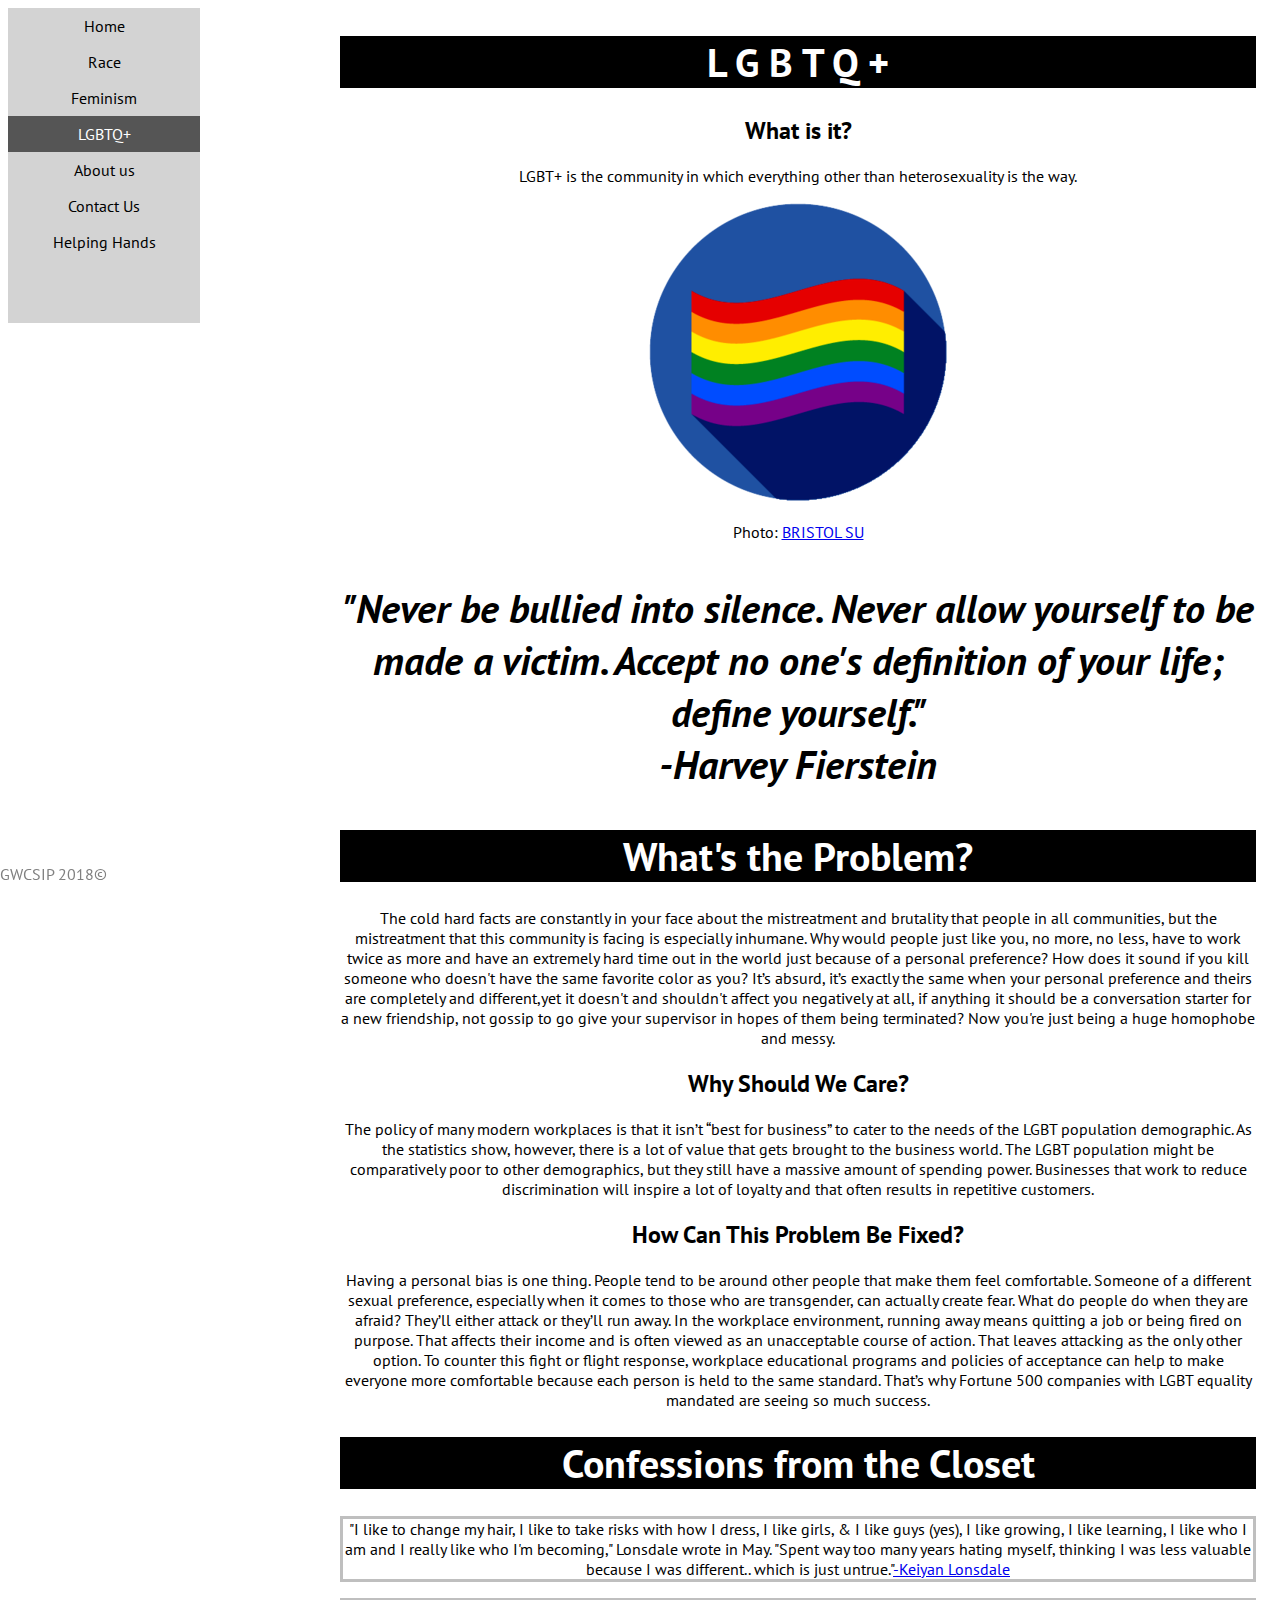
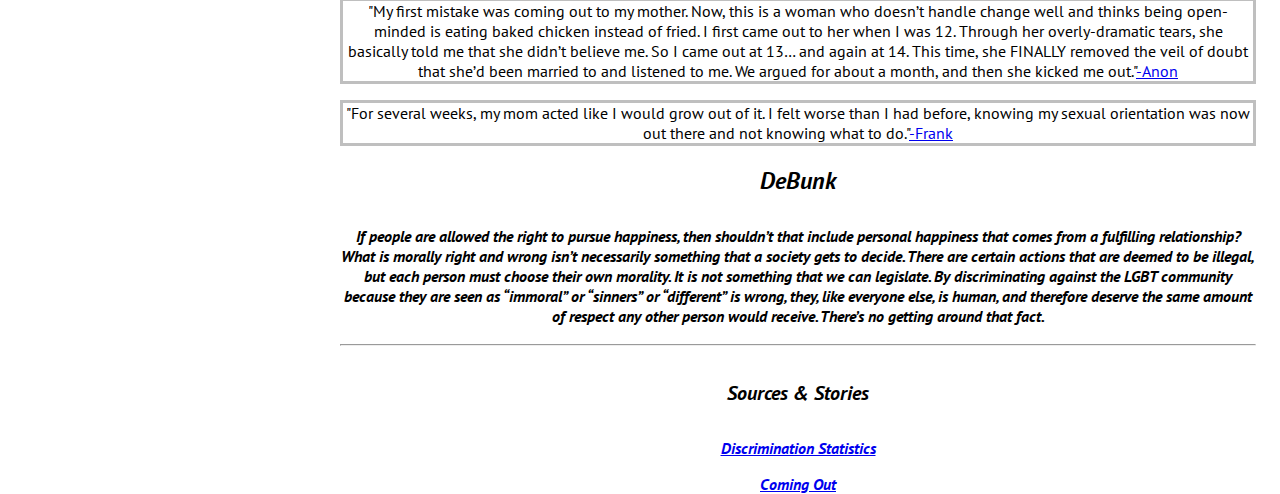
<file: lgbtq+.html>
<!DOCTYPE html>
<html>
<head>
<link rel="stylesheet" href="lgbtq+.css">

<link href="https://fonts.googleapis.com/css?family=PT+Sans" rel="stylesheet">

<style>
.borderexample
{
border-style:solid;
border-color:#bfbfbf;
}
</style>

</head>
<body>

<ul>
  <li><a href="http://some-leaves.github.io/index.html">Home</a></li>
  <li><a href="http://some-leaves.github.io/race.html">Race</a></li>
  <li><a href="http://some-leaves.github.io/gender.html">Feminism</a></li>
  <li><a class="active" href="http://some-leaves.github.io/lgbtq+.html">LGBTQ+</a></li>
  <li><a href="http://some-leaves.github.io/AboutUs.html">About us</a></li>
  <li><a href="http://some-leaves.github.io/contact.html">Contact Us</a></li>
  <li><a href="http://some-leaves.github.io/helpinghands.html">Helping Hands</a></li>
</ul>
<meta name="viewport" content="width=device-width, initial-scale=1">
<style>
.footer {
   position: fixed;
   left: 0;
   bottom: 0;
   width: 25%;

   color: grey;

}
</style>



<div class="footer">
  <p>GWCSIP 2018©</p>
</div>


<div style="margin-left:25%;padding:1px 16px;height:1000px;">

  <center>
    <h1>L G B T Q + </h1>

    <h2><strong>What is it?</strong></h2>
  <p>LGBT+ is the community in which everything other than heterosexuality is the way.
</p>
<img src="LGBT_.png">
<p><caption>Photo: <a href="https://www.bristolsu.org.uk/groups/bristol-su-lgbt-network"target="_blank">BRISTOL SU</a></caption></p>

<div><h3>"Never be bullied into silence. Never allow yourself to be made a victim. Accept no one's definition of your life; define yourself."<br>-Harvey Fierstein</h3></div>


<h1> What's the Problem?</h1>
  <p>The cold hard facts are constantly in your face about the mistreatment and brutality that people in all communities, but the mistreatment that this community is facing is especially inhumane. Why would people just like you, no more, no less, have to work twice as more and have an extremely hard time out in the world just because of a personal preference? How does it sound if you kill someone who doesn't have the same favorite color as you? It’s absurd, it’s exactly the same when your personal preference and theirs are completely and different,yet it doesn't and shouldn't affect you negatively at all, if anything it should be a conversation starter for a new friendship, not gossip to go give your supervisor in hopes of them being terminated? Now you're just being a huge homophobe and messy.
</p>
  <h2>Why Should We Care?</h2>
  <p>The policy of many modern workplaces is that it isn’t “best for business” to cater to the needs of the LGBT population demographic. As the statistics show, however, there is a lot of value that gets brought to the business world. The LGBT population might be comparatively poor to other demographics, but they still have a massive amount of spending power. Businesses that work to reduce discrimination will inspire a lot of loyalty and that often results in repetitive customers.
</p>
  <h2>How Can This Problem Be Fixed?</h2>
  <p>Having a personal bias is one thing. People tend to be around other people that make them feel comfortable. Someone of a different sexual preference, especially when it comes to those who are transgender, can actually create fear. What do people do when they are afraid? They’ll either attack or they’ll run away. In the workplace environment, running away means quitting a job or being fired on purpose. That affects their income and is often viewed as an unacceptable course of action. That leaves attacking as the only other option. To counter this fight or flight response, workplace educational programs and policies of acceptance can help to make everyone more comfortable because each person is held to the same standard. That’s why Fortune 500 companies with LGBT equality mandated are seeing so much success.
</p>
<h1>Confessions from the Closet</h1>




<p class="borderexample">"I like to change my hair, I like to take risks with how I dress, I like girls, & I like guys (yes), I like growing, I like learning, I like who I am and I really like who I'm becoming," Lonsdale wrote in May. "Spent way too many years hating myself, thinking I was less valuable because I was different.. which is just untrue."<a href="https://www.refinery29.com/coming-out-stories-lgbtq-2017#slide-9"target="_blank">-Keiyan Lonsdale</a></p>
<p><a href="http://whenicameout.tumblr.com/post/79374724251/being-in-the-closet-in-my-conservative-world"></a></p>


<p class="borderexample">"My first mistake was coming out to my mother. Now, this is a woman who doesn’t handle change well and thinks being open-minded is eating baked chicken instead of fried. I first came out to her when I was 12. Through her overly-dramatic tears, she basically told me that she didn’t believe me. So I came out at 13… and again at 14. This time, she FINALLY removed the veil of doubt that she’d been married to and listened to me. We argued for about a month, and then she kicked me out."<a href="https://yourteenmag.com/health/teen-sexuality/coming-out-personal-stories"target="_blank">-Anon</a></p>


<p class="borderexample">"For several weeks, my mom acted like I would grow out of it. I felt worse than I had before, knowing my sexual orientation was now out there and not knowing what to do."<a href="https://yourteenmag.com/health/teen-sexuality/coming-out-personal-stories">-Frank</a></p>


  <h2><em>DeBunk<em/><h2/>
  <p>If people are allowed the right to pursue happiness, then shouldn’t that include personal happiness that comes from a fulfilling relationship? What is morally right and wrong isn’t necessarily something that a society gets to decide. There are certain actions that are deemed to be illegal, but each person must choose their own morality. It is not something that we can legislate. By discriminating against the LGBT community because they are seen as “immoral” or “sinners” or “different” is wrong, they, like everyone else, is human, and therefore deserve the same amount of respect any other person would receive. There’s no getting around that fact.</p>

<hr>

<h5>Sources &  Stories</h5>
<p><caption><a href="https://brandongaille.com/37-shocking-lgbt-discrimination-statistics/">Discrimination Statistics</caption></a></p>
<p><caption><a href="https://yourteenmag.com/health/teen-sexuality/coming-out-personal-stories">Coming Out </caption></a></p>






</center>


</body>
</html>
</file>
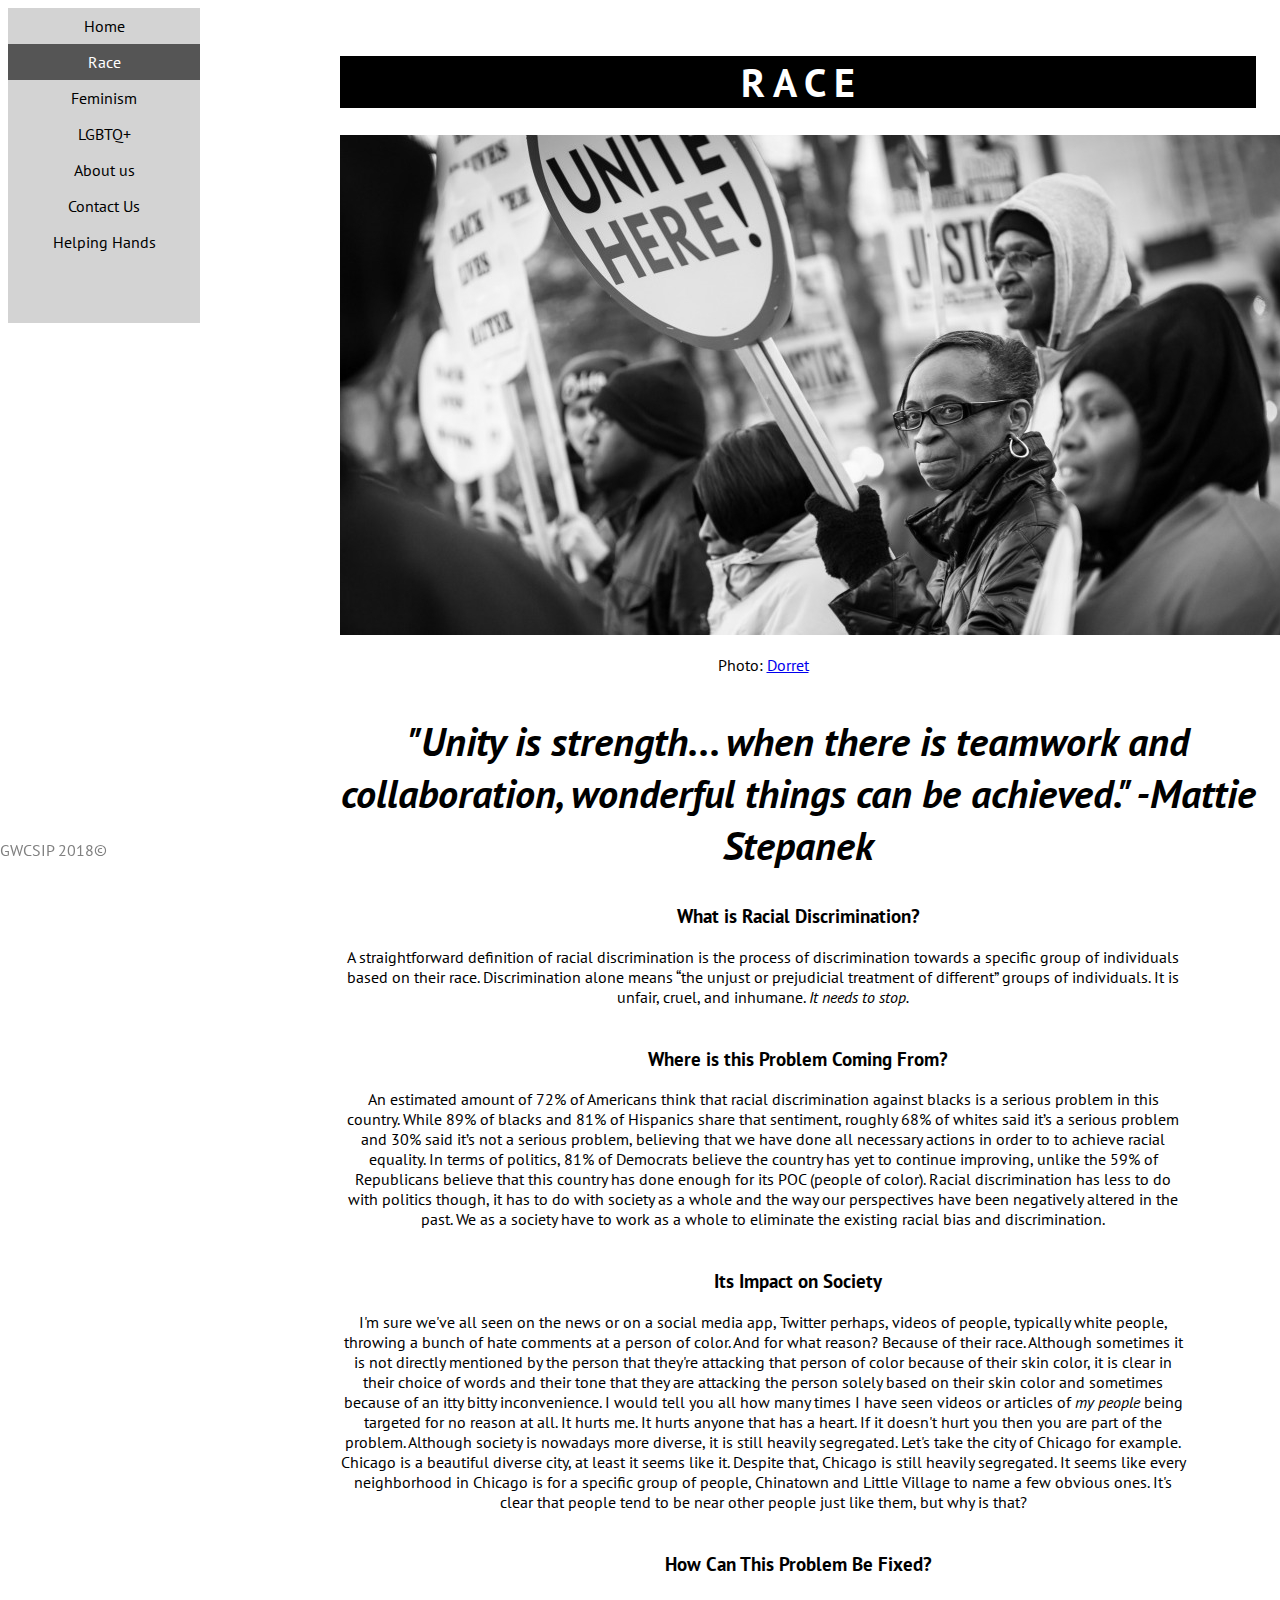
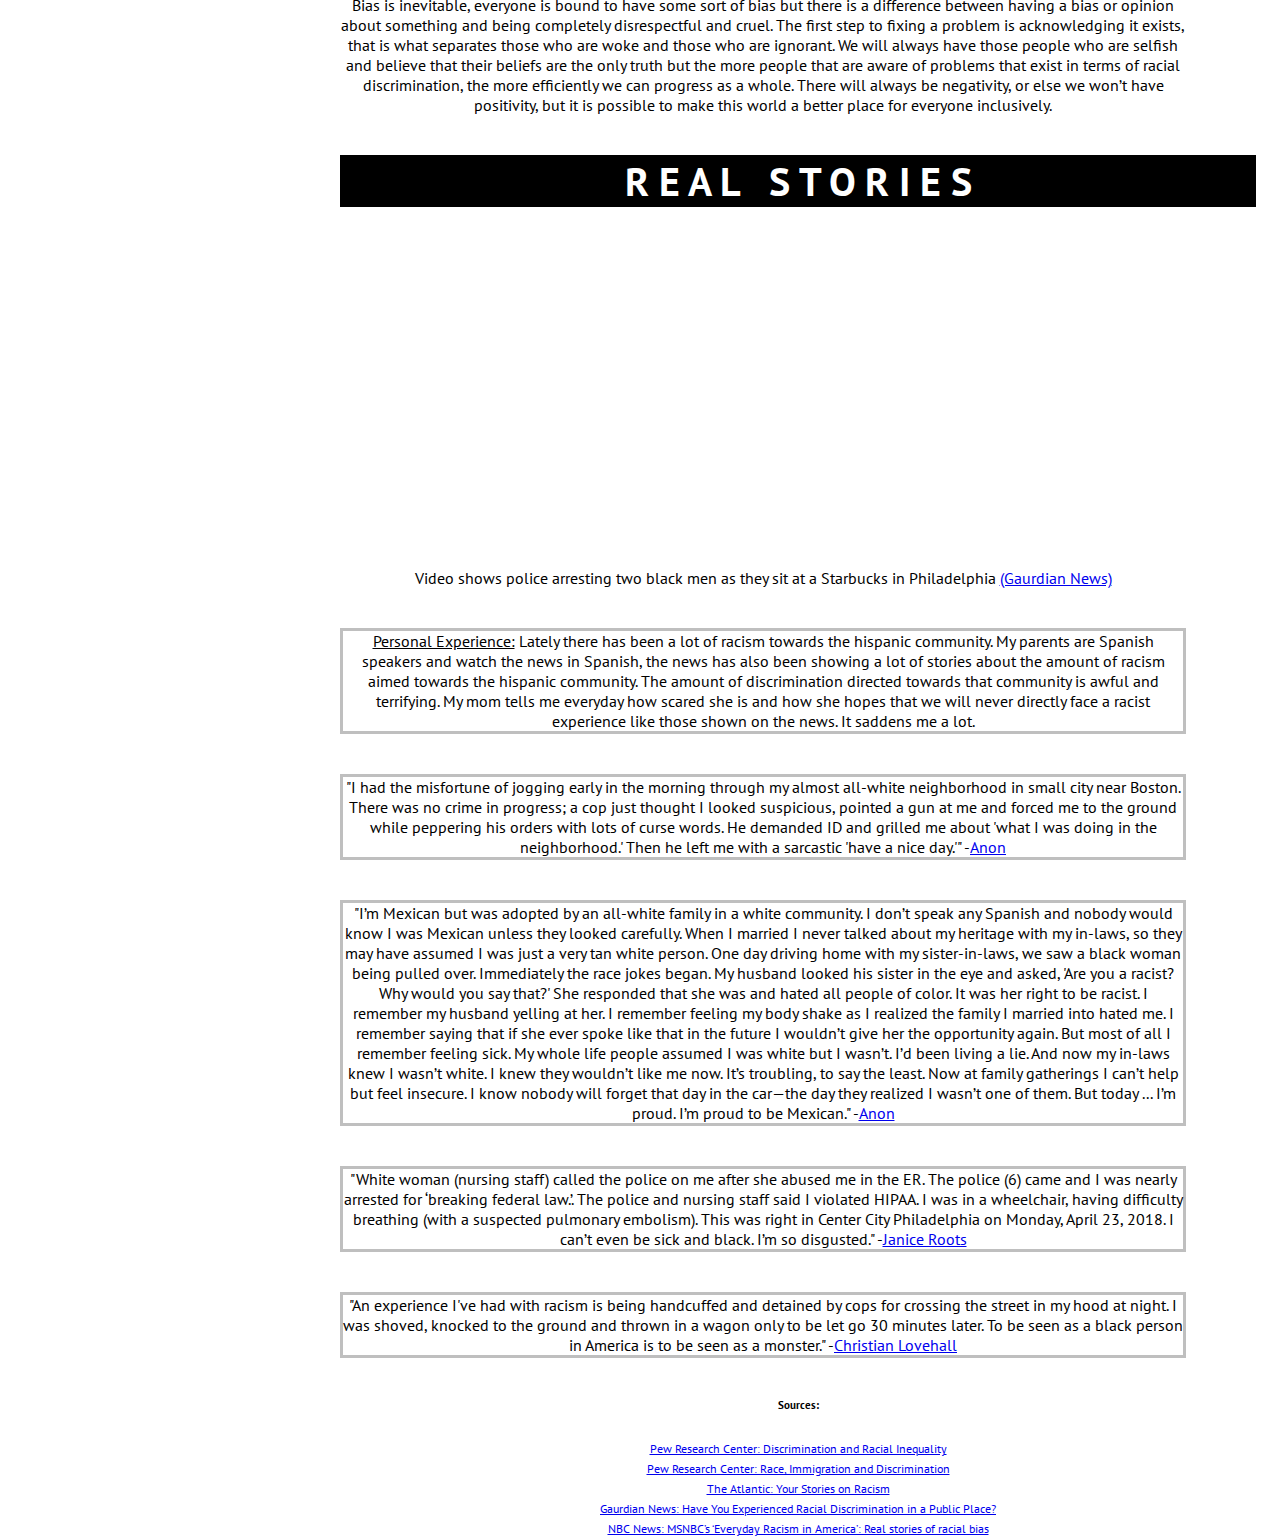
<file: race.html>
<!DOCTYPE html>
<html>
<head>
<link rel="stylesheet" href="race.css">
<link href="https://fonts.googleapis.com/css?family=PT+Sans" rel="stylesheet">

<style>
.borderexample
{
border-style:solid;
border-color:#bfbfbf;
}
</style>

</head>
<body>


<ul>
  <li><a href="http://some-leaves.github.io/index.html">Home</a></li>
  <li><a class="active" href="http://some-leaves.github.io/race.html">Race</a></li>
  <li><a href="http://some-leaves.github.io/gender.html">Feminism</a></li>
  <li><a href="http://some-leaves.github.io/lgbtq+.html">LGBTQ+</a></li>
  <li><a href="http://some-leaves.github.io/AboutUs.html">About us</a></li>
  <li><a href="http://some-leaves.github.io/contact.html">Contact Us</a></li>
  <li><a href="http://some-leaves.github.io/helpinghands.html">Helping Hands</a></li>
</ul>

<meta name="viewport" content="width=device-width, initial-scale=1">
<style>
.footer {
   position: fixed;
   left: 0;
   bottom: 0;
   width: 25%;

   color: grey;

}
</style>
</head>

<div class="footer">
  <p>GWCSIP 2018©</p>
</div>"

<div style="margin-left:25%;padding:1px 16px;height:1000px;">
<center>

<h1 class="header"><strong>R A C E</strong></h1>

<img src="unitehere-a.jpg">
<p><caption>Photo: <a href="https://www.flickr.com/photos/dorret/16270800166/"target="_blank">Dorret</a></caption></p>

<h2>"Unity is strength... when there is teamwork and collaboration, wonderful things can be achieved." -Mattie Stepanek</h2>

<h3>What is Racial Discrimination?</h3>
<p>A straightforward definition of racial discrimination is the process of discrimination towards a specific group of individuals based on their race. Discrimination alone means “the unjust or prejudicial treatment of different” groups of individuals. It is unfair, cruel, and inhumane. <em>It needs to stop.</em></p>

<h3>Where is this Problem Coming From?</h3>
<p>An estimated amount of 72% of Americans think that racial discrimination against blacks is a serious problem in this country. While 89% of blacks and 81% of Hispanics share that sentiment, roughly 68% of whites said it’s a serious problem and 30% said it’s not a serious problem, believing that we have done all necessary actions in order to to achieve racial equality. In terms of politics, 81% of Democrats believe the country has yet to continue improving, unlike the 59% of Republicans believe that this country has done enough for its POC (people of color). Racial discrimination has less to do with politics though, it has to do with society as a whole and the way our perspectives have been negatively altered in the past. We as a society have to work as a whole to eliminate the existing racial bias and discrimination.</p>

<h3>Its Impact on Society</h3>
<p>I'm sure we've all seen on the news or on a social media app, Twitter perhaps, videos of people, typically white people, throwing a bunch of hate comments at a person of color. And for what reason? Because of their race. Although sometimes it is not directly mentioned by the person that they're attacking that person of color because of their skin color, it is clear in their choice of words and their tone that they are attacking the person solely based on their skin color and sometimes because of an itty bitty inconvenience. I would tell you all how many times I have seen videos or articles of <em>my people</em> being targeted for no reason at all. It hurts me. It hurts anyone that has a heart. If it doesn't hurt you then you are part of the problem. Although society is nowadays more diverse, it is still heavily segregated. Let's take the city of Chicago for example. Chicago is a beautiful diverse city, at least it seems like it. Despite that, Chicago is still heavily segregated. It seems like every neighborhood in Chicago is for a specific group of people, Chinatown and Little Village to name a few obvious ones. It's clear that people tend to be near other people just like them, but why is that?

<h3>How Can This Problem Be Fixed?</h3>
<p>Bias is inevitable, everyone is bound to have some sort of bias but there is a difference between having a bias or opinion about something and being completely disrespectful and cruel. The first step to fixing a problem is acknowledging it exists, that is what separates those who are woke and those who are ignorant. We will always have those people who are selfish and believe that their beliefs are the only truth but the more people that are aware of problems that exist in terms of racial discrimination, the more efficiently we can progress as a whole. There will always be negativity, or else we won’t have positivity, but it is possible to make this world a better place for everyone inclusively.</p>

<h1 class="header">R E A L &nbsp; S T O R I E S</h1>

<iframe width="560" height="315" src="https://www.youtube.com/embed/xWBVxTEgoYk" frameborder="0" allow="autoplay; encrypted-media" allowfullscreen></iframe>
<p><caption>Video shows police arresting two black men as they sit at a Starbucks in Philadelphia <a href="https://www.theguardian.com/world/2018/apr/20/have-you-experienced-racial-discrimination-in-a-public-place"target="_blank">(Gaurdian News)</a></caption></p>

<p class="borderexample"> <u>Personal Experience:</u> Lately there has been a lot of racism towards the hispanic community. My parents are Spanish speakers and watch the news in Spanish, the news has also been showing a lot of stories about the amount of racism aimed towards the hispanic community. The amount of discrimination directed towards that community is awful and terrifying. My mom tells me everyday how scared she is and how she hopes that we will never directly face a racist experience like those shown on the news. It saddens me a lot.</p>

<p class="borderexample">"I had the misfortune of jogging early in the morning through my almost all-white neighborhood in small city near Boston. There was no crime in progress; a cop just thought I looked suspicious, pointed a gun at me and forced me to the ground while peppering his orders with lots of curse words. He demanded ID and grilled me about 'what I was doing in the neighborhood.' Then he left me with a sarcastic 'have a nice day.'" -<a href="https://www.theatlantic.com/national/archive/2015/07/your-stories-of-racism/398117/"target="_blank">Anon</a></p>

<p class="borderexample">"I’m Mexican but was adopted by an all-white family in a white community. I don’t speak any Spanish and nobody would know I was Mexican unless they looked carefully. When I married I never talked about my heritage with my in-laws, so they may have assumed I was just a very tan white person.

One day driving home with my sister-in-laws, we saw a black woman being pulled over. Immediately the race jokes began. My husband looked his sister in the eye and asked, 'Are you a racist? Why would you say that?' She responded that she was and hated all people of color. It was her right to be racist.

I remember my husband yelling at her. I remember feeling my body shake as I realized the family I married into hated me. I remember saying that if she ever spoke like that in the future I wouldn’t give her the opportunity again. But most of all I remember feeling sick. My whole life people assumed I was white but I wasn’t. I’d been living a lie. And now my in-laws knew I wasn’t white. I knew they wouldn’t like me now. It’s troubling, to say the least. Now at family gatherings I can’t help but feel insecure. I know nobody will forget that day in the car—the day they realized I wasn’t one of them.

But today ... I’m proud. I’m proud to be Mexican." -<a href="https://www.theatlantic.com/national/archive/2015/07/your-stories-of-racism/398117/"target="_blank">Anon</a></p>
<p class="borderexample"> "White woman (nursing staff) called the police on me after she abused me in the ER. The police (6) came and I was nearly arrested for ‘breaking federal law.’. The police and nursing staff said I violated HIPAA. I was in a wheelchair, having difficulty breathing (with a suspected pulmonary embolism). This was right in Center City Philadelphia on Monday, April 23, 2018. I can’t even be sick and black. I’m so disgusted."
-<a href="https://www.nbcnews.com/news/us-news/everyday-racism-america-real-stories-racial-bias-n877296"target="_blank">Janice Roots</a></p>

<p class="borderexample">"An experience I've had with racism is being handcuffed and detained by cops for crossing the street in my hood at night. I was shoved, knocked to the ground and thrown in a wagon only to be let go 30 minutes later. To be seen as a black person in America is to be seen as a monster." -<a href="https://www.nbcnews.com/news/us-news/everyday-racism-america-real-stories-racial-bias-n877296"target="_blank">Christian Lovehall</a></p>

<h6> Sources: </h6>
<p1><a href="http://www.pewsocialtrends.org/2016/06/27/3-discrimination-and-racial-inequality/"target="_blank">Pew Research Center: Discrimination and Racial Inequality</a>
<br/>
<a href="http://www.people-press.org/2017/10/05/4-race-immigration-and-discrimination/"target="_blank">Pew Research Center: Race, Immigration and Discrimination</a>
<br/>
<a href="https://www.theatlantic.com/national/archive/2015/07/your-stories-of-racism/398117/"target="_blank">The Atlantic: Your Stories on Racism</a>
<br/>
<a href="https://www.theguardian.com/world/2018/apr/20/have-you-experienced-racial-discrimination-in-a-public-place"target="_blank">Gaurdian News:
Have You Experienced Racial Discrimination in a Public Place?</a>
<br/>
<a href="https://www.nbcnews.com/news/us-news/everyday-racism-america-real-stories-racial-bias-n877296"target="_blank">NBC News: MSNBC’s ‘Everyday Racism in America’: Real stories of racial bias</a></p1>

</center>

</body>
</html>
</file>
<file: final.css>
body, html {
  font-family: 'PT Sans', sans-serif;
  background-color: #f7f7f7;
  background-attachment: fixed;
   background-position: center;
   background-repeat: no-repeat;
   background-size:cover;
    background-size: 100%; */

font-family: 'PT Sans', sans-serif;
height:100%;
font-size: 16px;
}

h1 {
  font-size: 50px;
  color: PowderBlue;
  background-color: black;
font-family: 'PT Sans', sans-serif;
}

h4{
  font-size: 18px;
}

p {
  margin-right: 70px;
  margin-bottom: 40px;
  font-size: 18px;
  font-family: 'PT Sans', sans-serif;
}

ul {
    list-style-type: none;
    margin: auto;
    padding: 0;
    width: 15%;
    background-color: #d3d3d3;
    position: fixed;
    height: 35%;
    overflow: auto;

}

li a {
    display: block;
    color: #000;
    padding: 8px 16px;
    text-decoration: "PT Sans", sans -serif;
    text-align: center;
}

li a.active {
    background-color: #555;
    color: white;
    text-align: center;
}

li a:hover:not(.active) {
    background-color: #555;
    color: white;
    text-align: center;
}
</file>
<file: AboutUs.css>
body,html{

  font-family: 'PT Sans', sans-serif;
  height:100%;
  font-size: 16px;


}

.parallax1 {
      background-image: url("kaveonnaAbout.GIF");
      /* Set a specific height */
      height:100%;
      /* Create the parallax scrolling effect */
      background-attachment: fixed;
      background-position: center;
      background-repeat: no-repeat;
      background-size: cover;

}

.parallax2 {
  background-image: url("laurenAbout.jpg");
  /* Set a specific height */
  height:100%;
  /* Create the parallax scrolling effect */
  background-attachment: fixed;
  background-position: center;
  background-repeat: no-repeat;
  background-size: cover;
}

.parallax3 {
  background-image: url("taaliyahAbout.gif");
  /* Set a specific height */
  height:100%;
  /* Create the parallax scrolling effect */
  background-attachment: fixed;
  background-position: center;
  background-repeat: no-repeat;
  background-size: cover;
}

.parallax4 {
  background-image: url("bgm45.gif");
  /* Set a specific height */
  height:100%;
  /* Create the parallax scrolling effect */
  background-attachment: fixed;
  background-position: center;
  background-repeat: no-repeat;
  background-size: cover;
}

.parallax5 {
  background-image: url("sophieAbout.gif");
  /* Set a specific height */
  height:100%;
  /* Create the parallax scrolling effect */
  background-attachment: fixed;
  background-position: center;
  background-repeat: no-repeat;
  background-size: cover;
}

.parallax6 {
  background-image: url("jessica.JPG");
  /* Set a specific height */
  height:100%;
  /* Create the parallax scrolling effect */
  background-attachment: fixed;
  background-position: center;
  background-repeat: no-repeat;
  background-size: cover;
}

@media only screen and (max-device-width: 1366px) {
  .parallax {
    background-attachment: scroll;
  }
}

ul {
    list-style-type: none;
    margin: 0;
    padding: 0;
    width: 15%;
    background-color: #d3d3d3;
    position: fixed;
    height: 35%;
    overflow: auto;
}

li a {
    display: block;
    color: #000;
    padding: 8px 16px;
    text-decoration: none;
    text-align:center;
}

li a.active {
    background-color: #555;
    color: white;

    text-align:center;
}

li a:hover:not(.active) {
    background-color: #555;
    color: white;

    text-align:center;

}

.title {
  background-image:url("aboutUs.jpg");
  height:400px;
  font-size: 70pt;
  color: white;
  background-repeat: no-repeat;
  background-position:center;
}

h1{
  text-align:center;
    width: 1000px;
    font-size: 16pt;
  color: white;
}

h2 {
  text-align:center;
    width: 1000px;
    font-size: 16pt;
  color: white;
}

h3 {
  text-align:center;
    width: 1000px;
    font-size: 16pt;
    color: white;
  }

h4 {
  text-align:center;
    width: 1000px;
    font-size: 16pt;
    color:white;
}

h5 {
  text-align:center;
    width: 1000px;
    font-size: 16pt;
    color:white;
}

h6 {
  text-align:center;
    width: 1000px;
    font-size: 16pt;
    color:#f2f2f2;
}

.h7 {
  text-align:center;
    width: 1000px;
    font-size: 16pt;
}
</file>
<file: contact.css>
body{
  font-family: 'PT Sans', sans-serif;
  font-size: 16px;
  margin-bottom: 90px;
}

h1 {
font-size: 40px;
color: white;
/*border-style: ridge;
border-width: 7px;
outline-color: #cecece;
outline-style: double; */
background-color: black;
}

p {
  margin-right: 90px;
  margin-bottom: 40px;
  font-size: 20px;
}

ul {
    list-style-type: none;
    margin: 0;
    padding: 0;
    width: 15%;
    background-color: #d3d3d3;
    position: fixed;
    height: 35%;
    overflow: auto;
}

li a {
    display: block;
    color: #000;
    padding: 8px 16px;
    text-decoration: none;
    text-align: center;
}
li a.active {
    background-color: #555;
    color: white;
    text-align: center;
}

li a:hover:not(.active) {
    background-color: #555;
    color: white;
    text-align: center;
}
img {
  height: auto;
  width: 75%;
}

body  {
    background-image: url("contactUS.jpg");
    background-repeat:no-repeat;
    background-size:100%;

}

/* li a.active {
    background-color: #555;
    color: white;
}
-
li a:hover:not(.active) {
    background-color: #555;
    color: white;
} */


/* h2 {
  background-color: white;
    width: 550px;
    border: 10px solid black;
    padding: 25px;
    margin: 25px;
} */
/* div {
    background-image:url('22.jpg');
    background-repeat:no-repeat;
    background-position:right top; */
/* } */
/* body  {
    background-image: url('22.jpg');

} */
</file>
<file: gender.css>
body{
  font-family: 'PT Sans', sans-serif;
  font-size: 16px;
}

h1{
  font-size: 40px;
  color: white;
  /*border-style: ridge;
  border-width: 7px;
  outline-color: #cecece;
  outline-style: double; */
  background-color: black;
}

h5{
  font-size: 40px;
}

h3{
  border-bottom-style: solid;
  border-bottom-color: #111111
}
  ul {
      list-style-type: none;
      margin: 0;
      padding: 0;
      width: 15%;
      background-color: #d3d3d3;
      position: fixed;
      height: 35%;
      overflow: auto;
  }

  li a {
      display: block;
      color: #000;
      padding: 8px 16px;
      text-decoration: none;
      text-align: center;
  }

  li a.active {
      background-color: #555;
      color: white;
      text-align: center;
  }

  li a:hover:not(.active) {
      background-color: #555;
      color: white;
      text-align: center;
  }
}
dl {
  padding-right: 5px;
}
dd {
  padding-right: 5px;
}
</file>
<file: lgbtq+.css>
body{
font-family: 'PT Sans', sans-serif;
  font-size: 16px;
}

h1{
  font-size: 40px;
  color: white;
  /*border-style: ridge;
  border-width: 7px;
  outline-color: #cecece;
  outline-style: double; */
  background-color: black;
}

h3 {
  font-size: 40px;
  font-style: italic;
}

p{
  font-size: 16px;
}
ul {
      list-style-type: none;
      margin: 0;
      padding: 0;
      width: 15%;
      background-color: #d3d3d3;
      position: fixed;
      height: 35%;
      overflow: auto;
}

  li a {
      display: block;
      color: #000;
      padding: 8px 16px;
      text-decoration: none;
      text-align: center;
  }

  li a.active {
      background-color: #555;
      color: white;
      text-align: center;
  }

  li a:hover:not(.active) {
      background-color: #555;
      color: white;
      text-align: center;
  }
}
</file>
<file: race.css>
body{
font-family: 'PT Sans', sans-serif;
  font-size: 16px;
}

p {
  margin-right: 70px;
  margin-bottom: 40px;
  font-size: 16px;
  font-style: normal;
}

p1 {
  font-size: 12px;
}




h1 {
font-size: 40px;
color: white;
/*border-style: ridge;
border-width: 7px;
outline-color: #cecece;
outline-style: double; */
background-color: black;
}

h2 {
  font-size: 40px;
  font-style: italic;
}

  ul {
      list-style-type: none;
      margin: 0;
      padding: 0;
      width: 15%;
      background-color: #d3d3d3;
      position: fixed;
      height: 35%;
      overflow: auto;
  }

  li a {
      display: block;
      color: #000;
      padding: 8px 16px;
      text-decoration: none;
      text-align: center;
  }

  li a.active {
      background-color: #555;
      color: white;
      text-align: center;
  }

  li a:hover:not(.active) {
      background-color: #555;
      color: white;
      text-align: center;
  }


}
</file>
